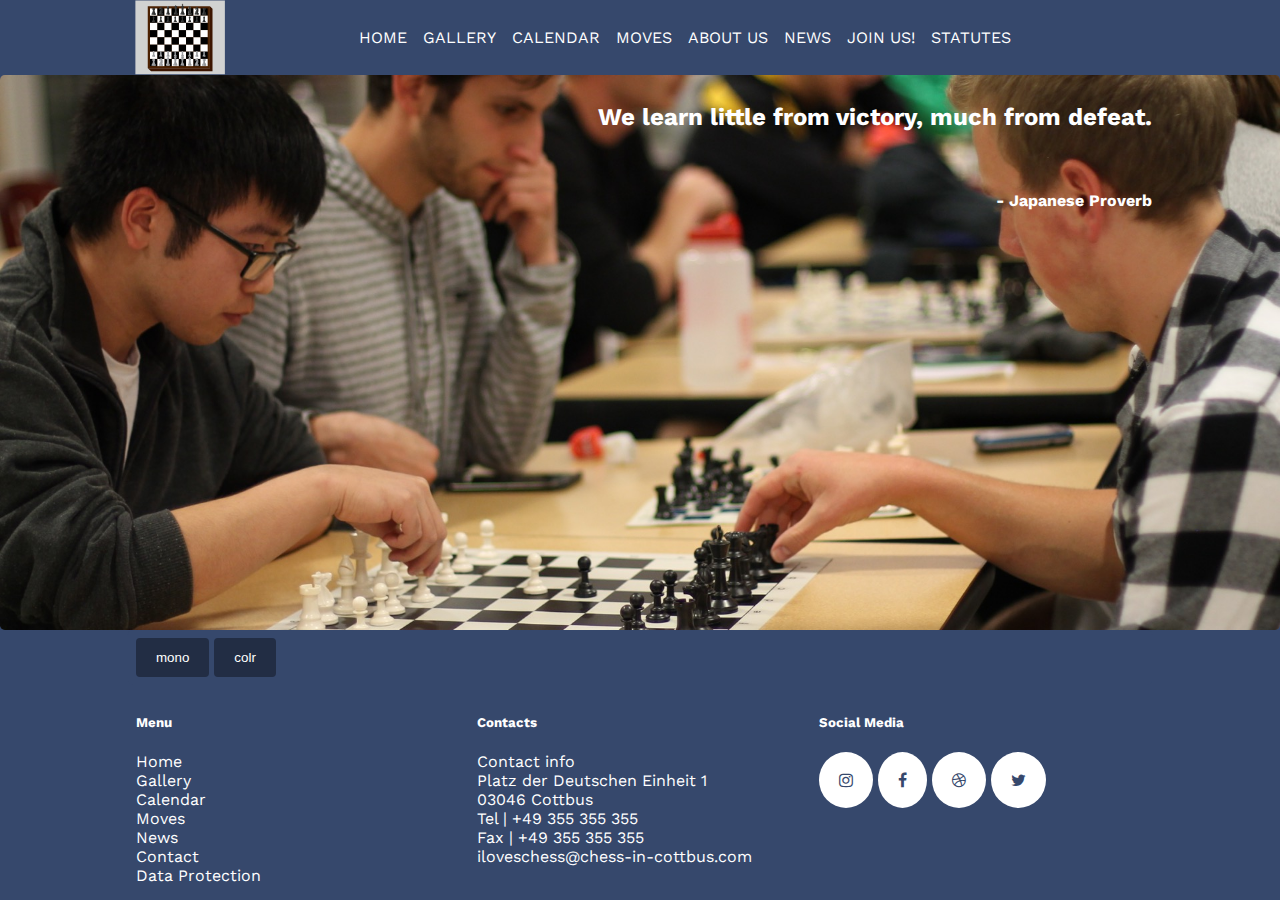
<file: index.html>
<!DOCTYPE html>
<html>
<head>
	<meta charset="UTF-8" />	<meta name="DC.Creator" content="Pavel Voronov; Alina Grinina" />
	<meta name="DC.Title" content="Cottbuser Schachfreunde e.V - About Us">
	<meta name="DC.Date" content="2019-01" />
	<meta name="DC.Language" content="en" />
	<link rel="stylesheet" id="stylesheet" type="text/css" href="style.css">
  <link rel="stylesheet" href="https://cdnjs.cloudflare.com/ajax/libs/font-awesome/4.7.0/css/font-awesome.min.css">
  <meta content="width=device-width, initial-scale=1" name="viewport" />
  <title>Cottbuser Schachfreunde e.V</title>
</head>
<body>
  
<header>
	<!-- <img src="logo1.svg" class="logo"> -->
  <object type="image/svg+xml" data="logo1.svg" class="logo">
  	<h1>logo</h1>
  </object>
  <input type="checkbox" id="nav-toggle" class="nav-toggle">
  <nav>
    <ul>
          <li><a href="index.html" tabindex="1" accesskey="i">Home</a></li>
          <li><a href="gallery.html" tabindex="2" accesskey="g">Gallery</a></li>
          <li><a href="calender.html" tabindex="3" accesskey="c">Calendar</a></li>
          <li><a href="moves.html" tabindex="4" accesskey="m 0">Moves</a></li>
          <li><a href="aboutus.html" tabindex="5" accesskey="a 0">About us</a></li>
          <li><a href="news.html" tabindex="6" accesskey="n 0">News</a></li>
          <li><a href="joinus.html" tabindex="7" accesskey="j 0">Join us!</a></li>
          <li><a href="statutes.html" tabindex="8" accesskey="s 0">Statutes</a></li>
    </ul>
  </nav>
  <label for="nav-toggle" class="nav-toggle-label">
  <span></span>
  </label>
</header>

<div class="box home">
  <div class="proverb">
  <h2>We learn little from victory, much from defeat.</h2><br/><h4>- Japanese Proverb</h4>
  </div>
</div>



<main class="content box">      	<div class="buttons">
      		<button type="button" id="cssmono">mono</button>
			<script type="text/javascript">
			  document.getElementById("cssmono").onclick = function() {
			    document.getElementById("stylesheet").href="monochrome.css"; 
			    return false;
		  	};
			</script>
      		<button type="button" id="cssdef">colr</button>
			<script type="text/javascript">
			  document.getElementById("cssdef").onclick = function() {
			    document.getElementById("stylesheet").href="style.css"; 
			    return false;
		  	};
			</script>
		</div>
</main>

<footer>
    <div class="box menu">
      <h5>Menu</h5>
      <a href="index.html" tabindex="9">Home</a>
      <a href="gallery.html" tabindex="10">Gallery</a>
      <a href="calender.html" tabindex="11">Calendar</a>
      <a href="moves.html" tabindex="12">Moves</a>
      <a href="news.html" tabindex="13">News</a>
      <a href="contact.html" tabindex="14">Contact</a>
      <a href="dataprotection.html" tabindex="15">Data Protection</a>

    </div>

    <div class="box contacts"><h5>Contacts</h5>
      Contact info<br/>
      Platz der Deutschen Einheit 1<br/>
      03046 Cottbus<br/>
      Tel | +49 355 355 355<br/>
      Fax | +49 355 355 355<br/>
      iloveschess@chess-in-cottbus.com<br/>
    </div>


    <div class="box socialmedia">
      <h5>Social Media</h5>
      <a href="#" class="fa fa-instagram"></a>
      <a href="#" class="fa fa-facebook"></a>
      <a href="#" class="fa fa-dribbble"></a>
      <a href="#" class="fa fa-twitter"></a>
    </div>
</footer>
</body>
</html>
</file>
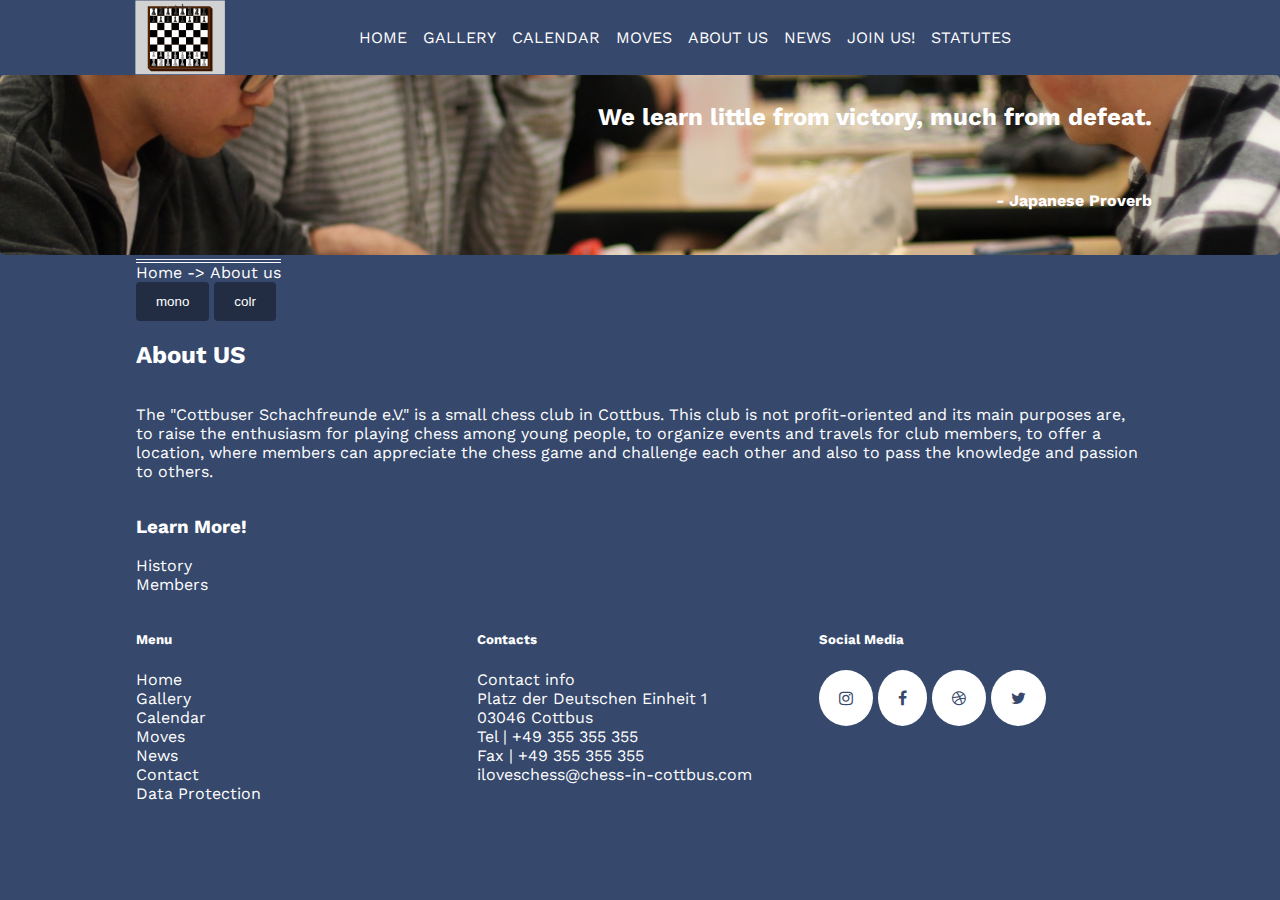
<file: aboutus.html>
<!DOCTYPE html>
<html>
<head>
	<meta charset="UTF-8" />
	<meta name="DC.Creator" content="Pavel Voronov; Alina Grinina" />
	<meta name="DC.Title" content="Cottbuser Schachfreunde e.V - About Us">
	<meta name="DC.Date" content="2019-01" />
	<meta name="DC.Language" content="en" />
	<link rel="stylesheet" id="stylesheet" type="text/css" href="style.css">
  <link rel="stylesheet" href="https://cdnjs.cloudflare.com/ajax/libs/font-awesome/4.7.0/css/font-awesome.min.css">
	<meta content="width=device-width, initial-scale=1" name="viewport" />
	<title>Cottbuser Schachfreunde e.V - About Us</title>
</head>
<body>
<header>
  <object type="image/svg+xml" data="logo1.svg" class="logo">
  	<h1>logo</h1>
  </object>  <input type="checkbox" id="nav-toggle" class="nav-toggle">
  <nav>
    <ul>
          <li><a href="index.html" tabindex="1" accesskey="i">Home</a></li>
          <li><a href="gallery.html" tabindex="2" accesskey="g">Gallery</a></li>
          <li><a href="calender.html" tabindex="3" accesskey="c">Calendar</a></li>
          <li><a href="moves.html" tabindex="4" accesskey="m 0">Moves</a></li>
          <li><a href="aboutus.html" tabindex="5" accesskey="a 0">About us</a></li>
          <li><a href="news.html" tabindex="6" accesskey="n 0">News</a></li>
          <li><a href="joinus.html" tabindex="7" accesskey="j 0">Join us!</a></li>
          <li><a href="statutes.html" tabindex="8" accesskey="s 0">Statutes</a></li>
    </ul>
  </nav>
  <label for="nav-toggle" class="nav-toggle-label">
  <span></span>
  </label>
</header>

<div class="box head">
  <div class="proverb">
  <h2>We learn little from victory, much from defeat.</h2><br/><h4>- Japanese Proverb</h4>
  </div>
</div>
<main class="box content">
      <div class="breadcrumb">
         <a href="index.html">Home</a> -> <a href="aboutus.html">About us</a>
      </div>      	<div class="buttons">
      		<button type="button" id="cssmono">mono</button>
			<script type="text/javascript">
			  document.getElementById("cssmono").onclick = function() {
			    document.getElementById("stylesheet").href="monochrome.css"; 
			    return false;
		  	};
			</script>
      		<button type="button" id="cssdef">colr</button>
			<script type="text/javascript">
			  document.getElementById("cssdef").onclick = function() {
			    document.getElementById("stylesheet").href="style.css"; 
			    return false;
		  	};
			</script>
		</div>


		
			<h2>About US</h2>
			<p>The "Cottbuser Schachfreunde e.V." is a small chess club in Cottbus. This club is not profit-oriented and its main purposes are, to raise the enthusiasm for playing chess among young people, to organize events and travels for club members, to offer a location, where members can appreciate the chess game and challenge each other and also to pass the knowledge and passion to others.</p>
			<h3>Learn More!</h3>
			<a href="history.html">History</a> <a href="members.html">Members</a>

		</main>


<footer>
    <div class="box menu">
      <h5>Menu</h5>
      <a href="index.html" tabindex="9">Home</a>
      <a href="gallery.html" tabindex="10">Gallery</a>
      <a href="calender.html" tabindex="11">Calendar</a>
      <a href="moves.html" tabindex="12">Moves</a>
      <a href="news.html" tabindex="13">News</a>
      <a href="contact.html" tabindex="14">Contact</a>
      <a href="dataprotection.html" tabindex="15">Data Protection</a>

    </div>


    <div class="box contacts"><h5>Contacts</h5>
      Contact info<br/>
      Platz der Deutschen Einheit 1<br/>
      03046 Cottbus<br/>
      Tel | +49 355 355 355<br/>
      Fax | +49 355 355 355<br/>
      iloveschess@chess-in-cottbus.com<br/>
    </div>


    <div class="box socialmedia">
      <h5>Social Media</h5>
      <a href="#" class="fa fa-instagram"></a>
      <a href="#" class="fa fa-facebook"></a>
      <a href="#" class="fa fa-dribbble"></a>
      <a href="#" class="fa fa-twitter"></a>
    </div>
</footer>
</body>
</html>
</file>
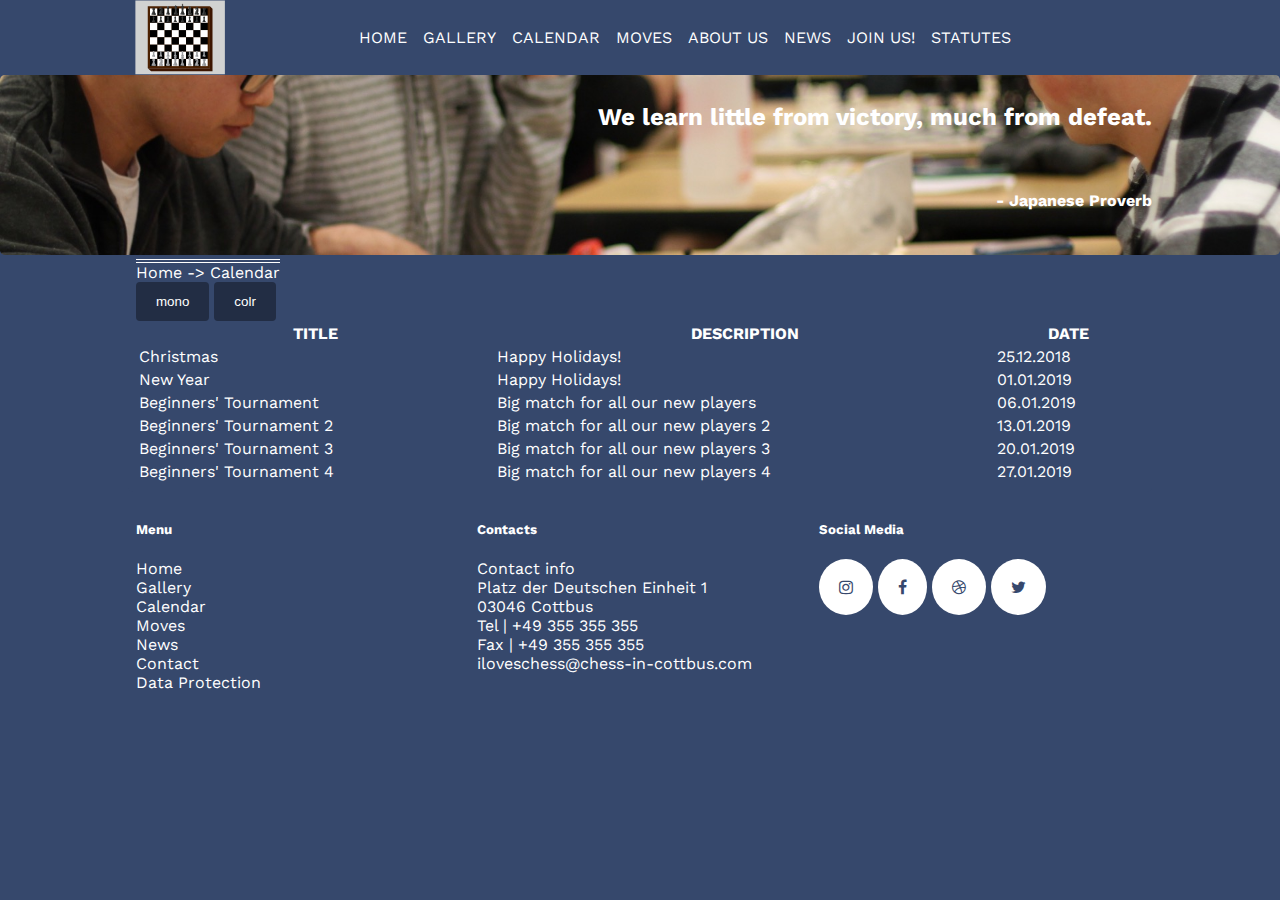
<file: calender.html>
<!DOCTYPE html>
<html>
<head>
	<meta charset="UTF-8" />
		<meta name="DC.Creator" content="Pavel Voronov; Alina Grinina" />
	<meta name="DC.Title" content="Cottbuser Schachfreunde e.V - About Us">
	<meta name="DC.Date" content="2019-01" />
	<meta name="DC.Language" content="en" />
	<link rel="stylesheet" id="stylesheet" type="text/css" href="style.css">
  <link rel="stylesheet" href="https://cdnjs.cloudflare.com/ajax/libs/font-awesome/4.7.0/css/font-awesome.min.css">

	<meta content="width=device-width, initial-scale=1" name="viewport" />
	<title>Cottbuser Schachfreunde e.V - Calendar</title>
</head>
<body  onload="loadXMLDoc()">
<header>
  <object type="image/svg+xml" data="logo1.svg" class="logo">
  	<h1>logo</h1>
  </object>  <input type="checkbox" id="nav-toggle" class="nav-toggle">
  <nav>
    <ul>
          <li><a href="index.html" tabindex="1" accesskey="i">Home</a></li>
          <li><a href="gallery.html" tabindex="2" accesskey="g">Gallery</a></li>
          <li><a href="calender.html" tabindex="3" accesskey="c">Calendar</a></li>
          <li><a href="moves.html" tabindex="4" accesskey="m 0">Moves</a></li>
          <li><a href="aboutus.html" tabindex="5" accesskey="a 0">About us</a></li>
          <li><a href="news.html" tabindex="6" accesskey="n 0">News</a></li>
          <li><a href="joinus.html" tabindex="7" accesskey="j 0">Join us!</a></li>
          <li><a href="statutes.html" tabindex="8" accesskey="s 0">Statutes</a></li>
    </ul>
  </nav>
  <label for="nav-toggle" class="nav-toggle-label">
  <span></span>
  </label>
</header>

<div class="box head">
  <div class="proverb">
  <h2>We learn little from victory, much from defeat.</h2><br/><h4>- Japanese Proverb</h4>
  </div>
</div>
<main class="box content">
      <div class="breadcrumb">
         <a href="index.html">Home</a> -> <a href="calender.html">Calendar</a> 
      </div>      	<div class="buttons">
      		<button type="button" id="cssmono">mono</button>
			<script type="text/javascript">
			  document.getElementById("cssmono").onclick = function() {
			    document.getElementById("stylesheet").href="monochrome.css"; 
			    return false;
		  	};
			</script>
      		<button type="button" id="cssdef">colr</button>
			<script type="text/javascript">
			  document.getElementById("cssdef").onclick = function() {
			    document.getElementById("stylesheet").href="style.css"; 
			    return false;
		  	};
			</script>
		</div>
      <table id="calendar" vocab="http://schema.org/" typeof="Event"></table>
      <script>
        function loadXMLDoc() {
            var xmlhttp = new XMLHttpRequest();
            xmlhttp.onreadystatechange = function() {
                if (this.readyState == 4 && this.status == 200) {
                    myFunction(this);
                }
            };
            xmlhttp.open("GET", "calendar.xml", true);
            xmlhttp.send();
        }
        function myFunction(xml) {
            var i;
            var xmlDoc = xml.responseXML;
            var table="<tr><th>TITLE</th><th>DESCRIPTION</th><th>DATE</th></tr>";
            var x = xmlDoc.getElementsByTagName("event");
            for (i = 0; i <x.length; i++) {
                table += '<tr><td property="name">' +
                    x[i].getElementsByTagName("title")[0].childNodes[0].nodeValue +
                    '</td><td property="description">' +
                    x[i].getElementsByTagName("description")[0].childNodes[0].nodeValue +
                    '</td><td property="startDate">' +
                    x[i].getElementsByTagName("date")[0].childNodes[0].nodeValue +
                    '</td>';
            }
            document.getElementById("calendar").innerHTML = table;
        }
    </script>
		</main>


	<footer>
    <div class="box menu">
      <h5>Menu</h5>
      <a href="index.html" tabindex="9">Home</a>
      <a href="gallery.html" tabindex="10">Gallery</a>
      <a href="calender.html" tabindex="11">Calendar</a>
      <a href="moves.html" tabindex="12">Moves</a>
      <a href="news.html" tabindex="13">News</a>
      <a href="contact.html" tabindex="14">Contact</a>
      <a href="dataprotection.html" tabindex="15">Data Protection</a>

    </div>

    <div class="box contacts"><h5>Contacts</h5>
      Contact info<br/>
      Platz der Deutschen Einheit 1<br/>
      03046 Cottbus<br/>
      Tel | +49 355 355 355<br/>
      Fax | +49 355 355 355<br/>
      iloveschess@chess-in-cottbus.com<br/>
    </div>


    <div class="box socialmedia">
      <h5>Social Media</h5>
      <a href="#" class="fa fa-instagram"></a>
      <a href="#" class="fa fa-facebook"></a>
      <a href="#" class="fa fa-dribbble"></a>
      <a href="#" class="fa fa-twitter"></a>
    </div>
</footer>
</body>
</html>
</file>
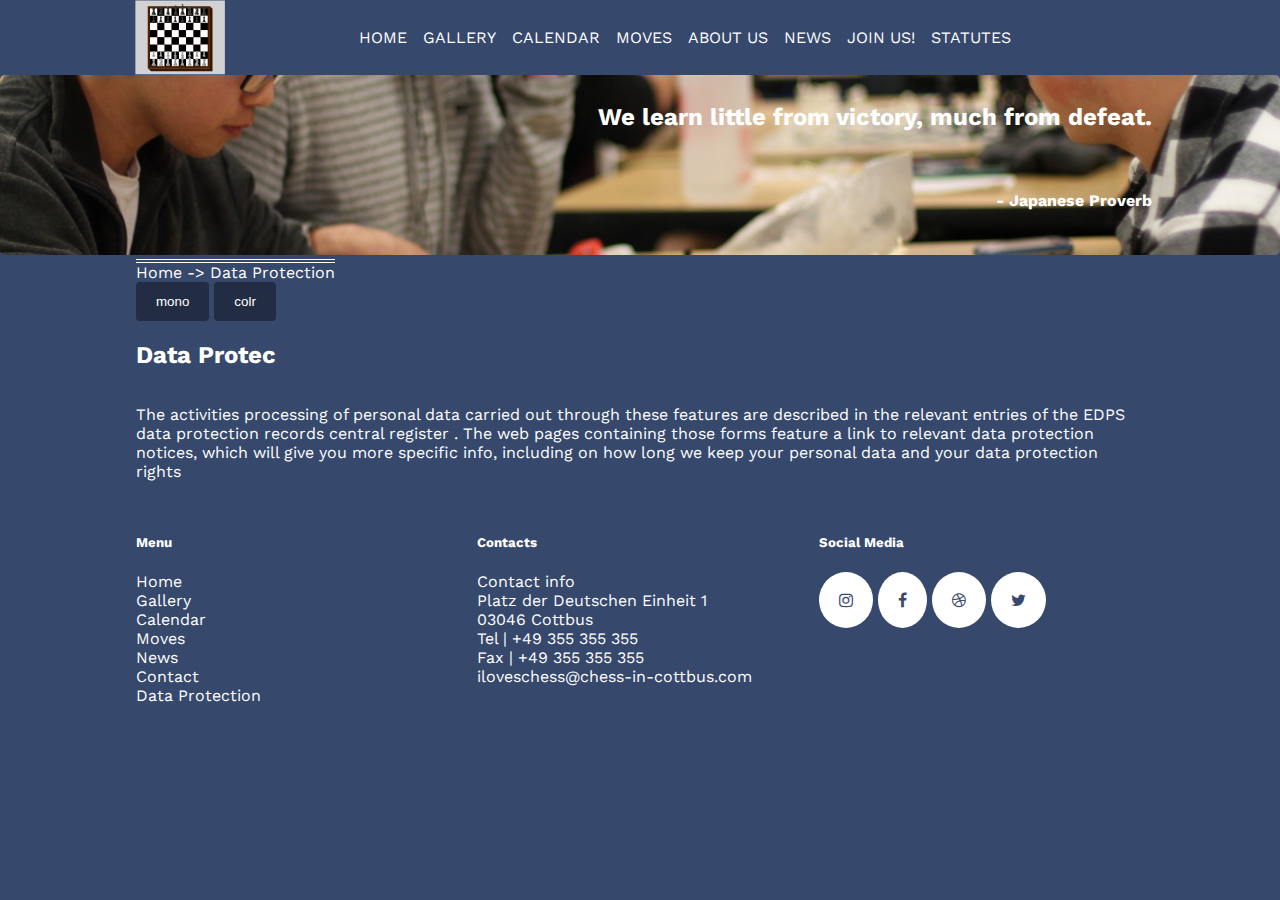
<file: dataprotection.html>
<!DOCTYPE html>
<html>
<head>
<meta charset="UTF-8" />	<meta name="DC.Creator" content="Pavel Voronov; Alina Grinina" />
	<meta name="DC.Title" content="Cottbuser Schachfreunde e.V - About Us">
	<meta name="DC.Date" content="2019-01" />
	<meta name="DC.Language" content="en" />
	<link rel="stylesheet" id="stylesheet" type="text/css" href="style.css">
  <link rel="stylesheet" href="https://cdnjs.cloudflare.com/ajax/libs/font-awesome/4.7.0/css/font-awesome.min.css">
	<meta content="width=device-width, initial-scale=1" name="viewport" />
	<title>Cottbuser Schachfreunde e.V - Data Protection </title>
</head>
<body>
<header>
  <object type="image/svg+xml" data="logo1.svg" class="logo">
  	<h1>logo</h1>
  </object>  <input type="checkbox" id="nav-toggle" class="nav-toggle">
  <nav>
    <ul>
          <li><a href="index.html" tabindex="1" accesskey="i">Home</a></li>
          <li><a href="gallery.html" tabindex="2" accesskey="g">Gallery</a></li>
          <li><a href="calender.html" tabindex="3" accesskey="c">Calendar</a></li>
          <li><a href="moves.html" tabindex="4" accesskey="m 0">Moves</a></li>
          <li><a href="aboutus.html" tabindex="5" accesskey="a 0">About us</a></li>
          <li><a href="news.html" tabindex="6" accesskey="n 0">News</a></li>
          <li><a href="joinus.html" tabindex="7" accesskey="j 0">Join us!</a></li>
          <li><a href="statutes.html" tabindex="8" accesskey="s 0">Statutes</a></li>
    </ul>
  </nav>
  <label for="nav-toggle" class="nav-toggle-label">
  <span></span>
  </label>
</header>

<div class="box head">
  <div class="proverb">
  <h2>We learn little from victory, much from defeat.</h2><br/><h4>- Japanese Proverb</h4>
  </div>
</div>
	<main class="box content">
      <div class="breadcrumb">
         <a href="index.html">Home</a> -> <a href="dataprotection.html">Data Protection</a>
      </div>
            	<div class="buttons">
      		<button type="button" id="cssmono">mono</button>
			<script type="text/javascript">
			  document.getElementById("cssmono").onclick = function() {
			    document.getElementById("stylesheet").href="monochrome.css"; 
			    return false;
		  	};
			</script>
      		<button type="button" id="cssdef">colr</button>
			<script type="text/javascript">
			  document.getElementById("cssdef").onclick = function() {
			    document.getElementById("stylesheet").href="style.css"; 
			    return false;
		  	};
			</script>
		</div>


	
			<h2>Data Protec</h2>
			<p>The activities processing of personal data carried out through these features are described in the relevant entries of the EDPS data protection records central register . The web pages containing those forms feature a link to relevant data protection notices, which will give you more specific info, including on how long we keep your personal data and your data protection rights</p>
			

		</main>

<footer>
    <div class="box menu">
      <h5>Menu</h5>
      <a href="index.html" tabindex="9">Home</a>
      <a href="gallery.html" tabindex="10">Gallery</a>
      <a href="calender.html" tabindex="11">Calendar</a>
      <a href="moves.html" tabindex="12">Moves</a>
      <a href="news.html" tabindex="13">News</a>
      <a href="contact.html" tabindex="14">Contact</a>
      <a href="dataprotection.html" tabindex="15">Data Protection</a>


    </div>


    <div class="box contacts"><h5>Contacts</h5>
      Contact info<br/>
      Platz der Deutschen Einheit 1<br/>
      03046 Cottbus<br/>
      Tel | +49 355 355 355<br/>
      Fax | +49 355 355 355<br/>
      iloveschess@chess-in-cottbus.com<br/>
    </div>


    <div class="box socialmedia">
      <h5>Social Media</h5>
      <a href="#" class="fa fa-instagram"></a>
      <a href="#" class="fa fa-facebook"></a>
      <a href="#" class="fa fa-dribbble"></a>
      <a href="#" class="fa fa-twitter"></a>
    </div>
</footer>
</body>
</html>
</file>
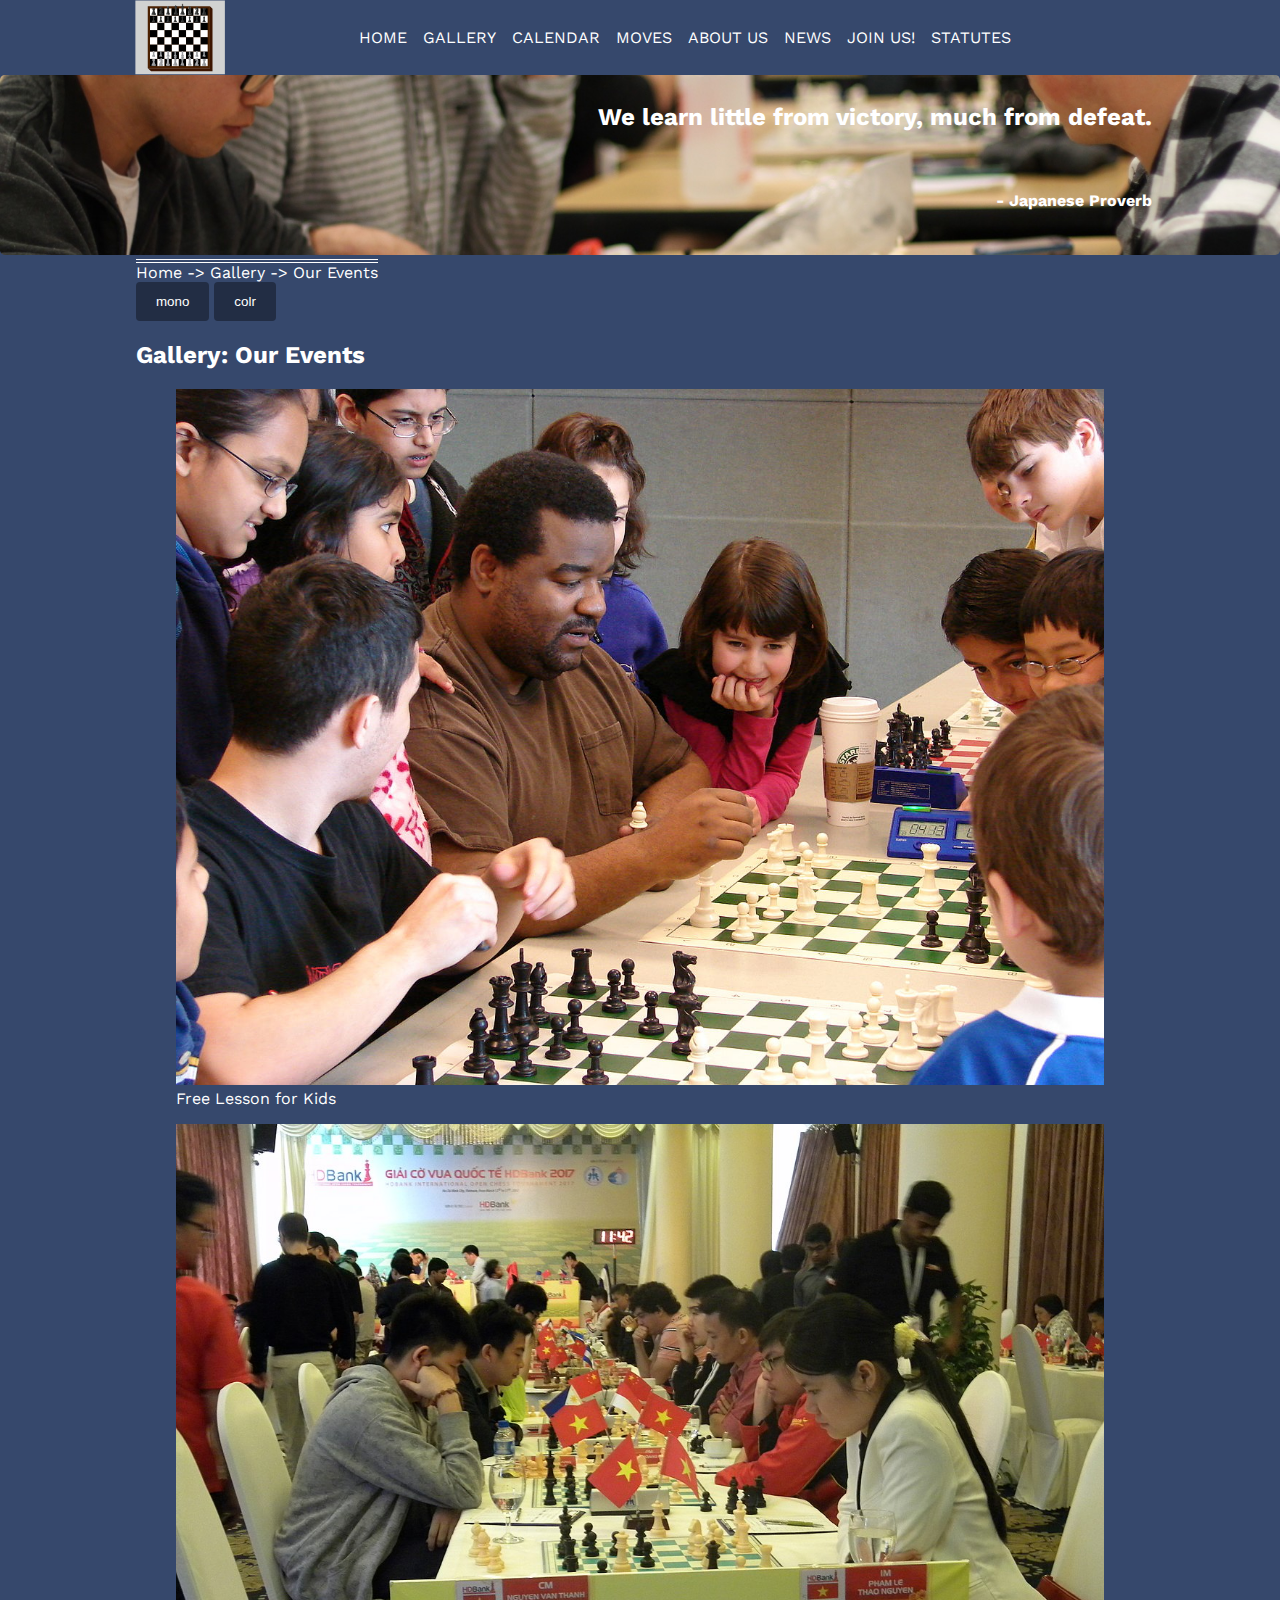
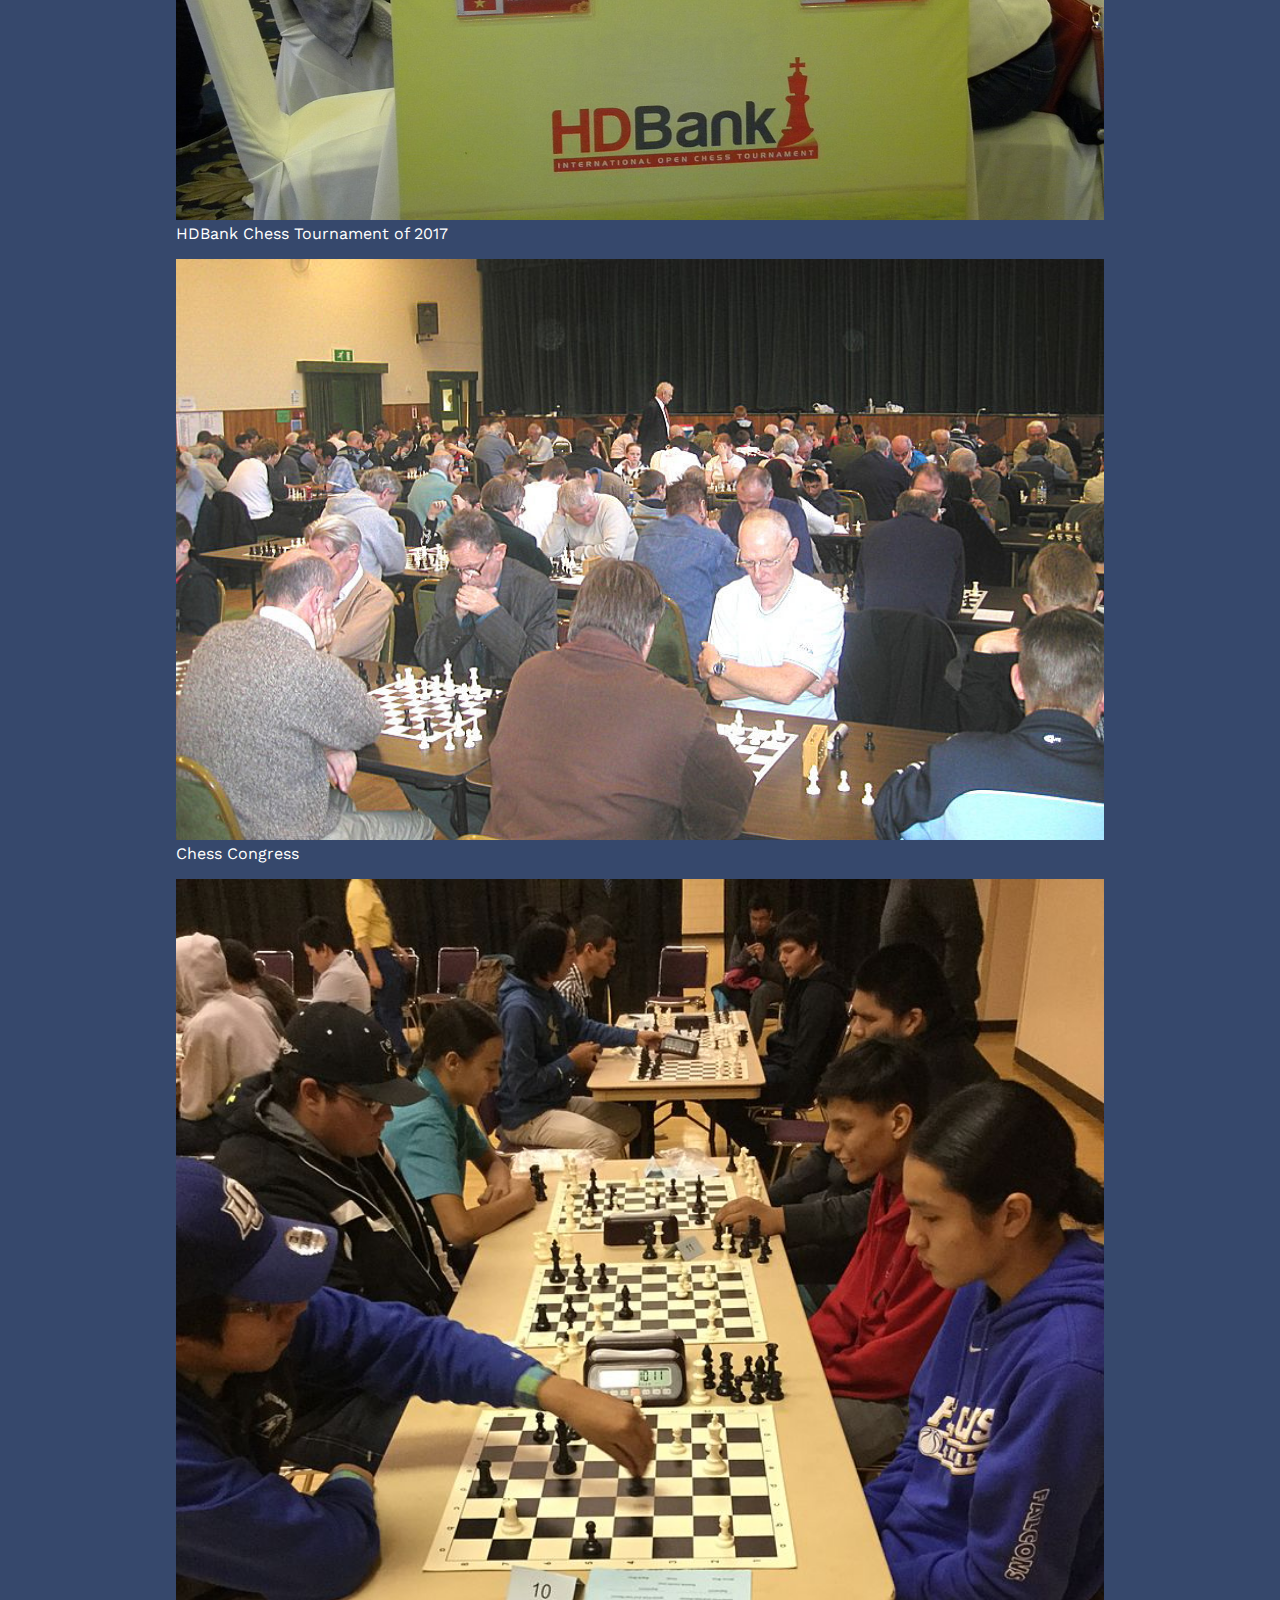
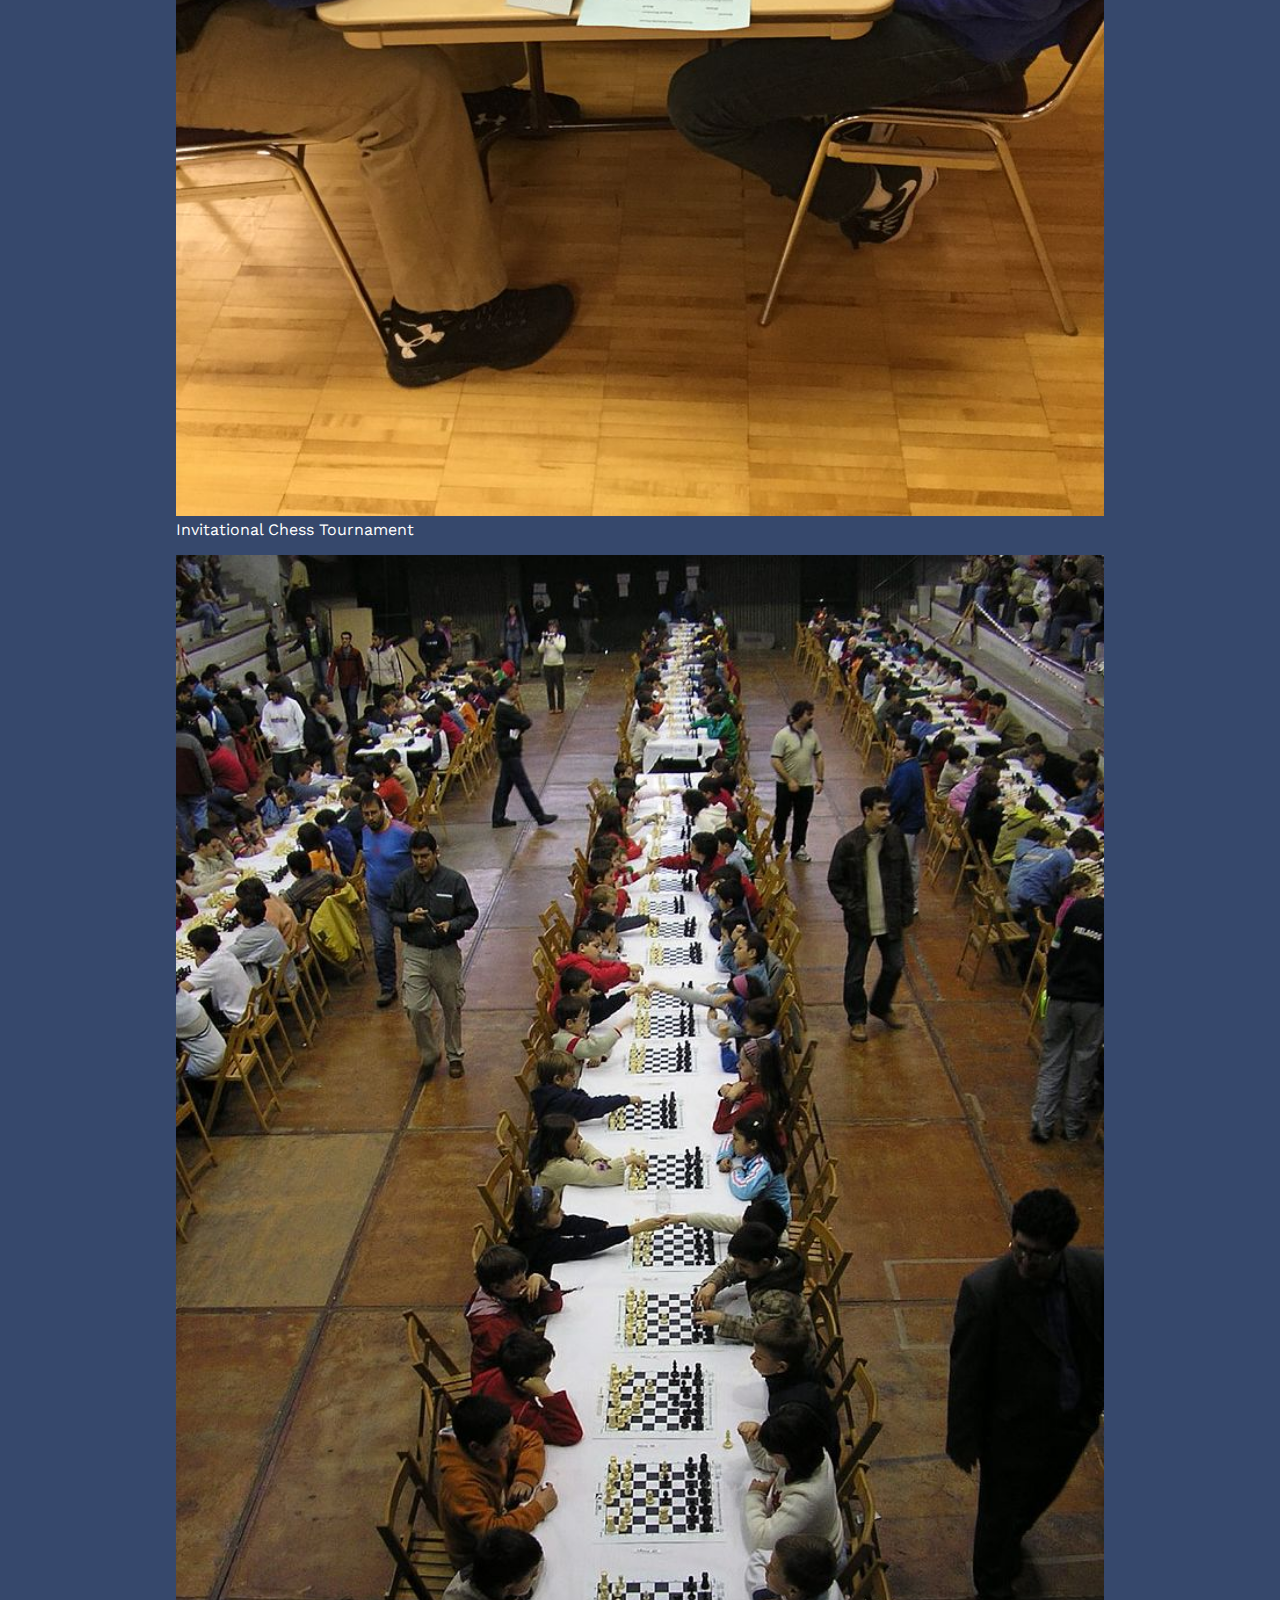
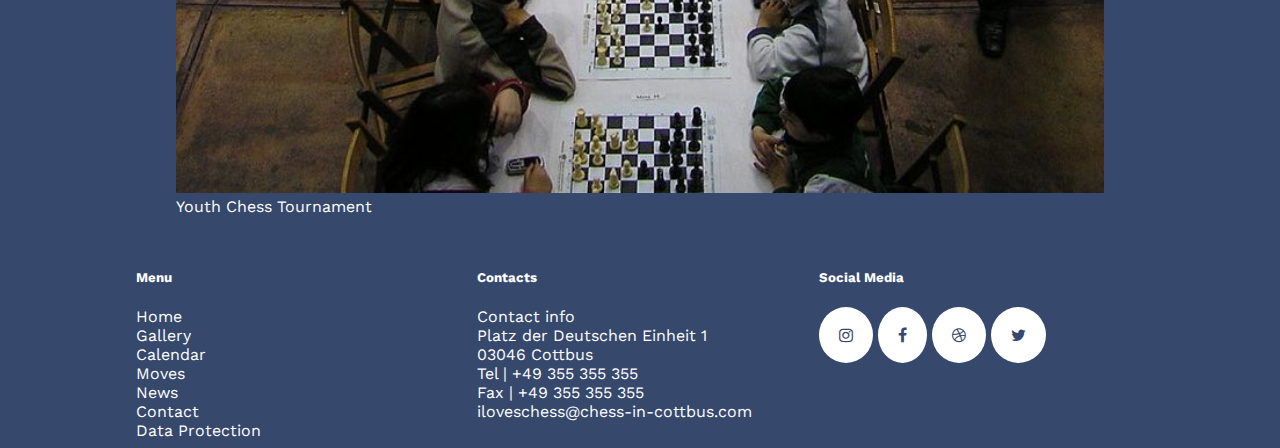
<file: gallery-events.html>
<!DOCTYPE html>
<html>
<head>
<meta charset="UTF-8" />	<meta name="DC.Creator" content="Pavel Voronov; Alina Grinina" />
	<meta name="DC.Title" content="Cottbuser Schachfreunde e.V - About Us">
	<meta name="DC.Date" content="2019-01" />
	<meta name="DC.Language" content="en" />
	<link rel="stylesheet" id="stylesheet" type="text/css" href="style.css">
  <link rel="stylesheet" href="https://cdnjs.cloudflare.com/ajax/libs/font-awesome/4.7.0/css/font-awesome.min.css">
	<meta content="width=device-width, initial-scale=1" name="viewport" />
	<title>Cottbuser Schachfreunde e.V - Our Events</title>
</head>
<body>
<header>
  <object type="image/svg+xml" data="logo1.svg" class="logo">
  	<h1>logo</h1>
  </object>  <input type="checkbox" id="nav-toggle" class="nav-toggle">
  <nav>
    <ul>
          <li><a href="index.html" tabindex="1" accesskey="i">Home</a></li>
          <li><a href="gallery.html" tabindex="2" accesskey="g">Gallery</a></li>
          <li><a href="calender.html" tabindex="3" accesskey="c">Calendar</a></li>
          <li><a href="moves.html" tabindex="4" accesskey="m 0">Moves</a></li>
          <li><a href="aboutus.html" tabindex="5" accesskey="a 0">About us</a></li>
          <li><a href="news.html" tabindex="6" accesskey="n 0">News</a></li>
          <li><a href="joinus.html" tabindex="7" accesskey="j 0">Join us!</a></li>
          <li><a href="statutes.html" tabindex="8" accesskey="s 0">Statutes</a></li>
    </ul>
  </nav>
  <label for="nav-toggle" class="nav-toggle-label">
  <span></span>
  </label>
</header>

<div class="box head">
  <div class="proverb">
  <h2>We learn little from victory, much from defeat.</h2><br/><h4>- Japanese Proverb</h4>
  </div>
</div>

		<main class="box content">
			<div class="breadcrumb">
         <a href="index.html">Home</a> -> <a href="gallery.html">Gallery</a> -> <a href="gallery-events.html">Our Events</a>
      </div>

      	<div class="buttons">
      		<button type="button" id="cssmono">mono</button>
			<script type="text/javascript">
			  document.getElementById("cssmono").onclick = function() {
			    document.getElementById("stylesheet").href="monochrome.css"; 
			    return false;
		  	};
			</script>
      		<button type="button" id="cssdef">colr</button>
			<script type="text/javascript">
			  document.getElementById("cssdef").onclick = function() {
			    document.getElementById("stylesheet").href="style.css"; 
			    return false;
		  	};
			</script>
		</div>

<div vocab="http://schema.org/" typeof="Event">
			<h2>Gallery: Our Events</h2>
			<figure>
			 <img src="Assets/Events/1280px-Chess-Players-5119.jpg" alt="Mentor giving a lecture to our young members">
			 <figcaption property="description">Free Lesson for Kids</figcaption>
			</figure>
			<figure>
			 <img src="Assets/Events/1280px-Playing_hall_of_HDBank_chess_tournament_2017.jpg" alt="Our members at HDBank Chess Tournament">
			 <figcaption property="description">HDBank Chess Tournament of 2017</figcaption>
			</figure>
			<figure>
			 <img src="Assets/Events/Chess_congress%2C_Ormskirk.jpg">
			 <figcaption property="description">Chess Congress</figcaption>
			</figure>
			<figure>
			 <img src="Assets/Events/Lakota_Nation_Invitational_Chess_Tournament.jpg" alt="International students playing">
			 <figcaption property="description">Invitational Chess Tournament</figcaption>
			</figure>
			<figure>
			 <img src="Assets/Events/Chess_tournament_2.jpg" alt="Our youngest members competing with each other">
			 <figcaption property="description">Youth Chess Tournament</figcaption>
			</figure>
		</div>
	


		</main>

<footer>
    <div class="box menu">
      <h5>Menu</h5>
      <a href="index.html" tabindex="9">Home</a>
      <a href="gallery.html" tabindex="10">Gallery</a>
      <a href="calender.html" tabindex="11">Calendar</a>
      <a href="moves.html" tabindex="12">Moves</a>
      <a href="news.html" tabindex="13">News</a>
      <a href="contact.html" tabindex="14">Contact</a>
      <a href="dataprotection.html" tabindex="15">Data Protection</a>

    </div>


    <div class="box contacts"><h5>Contacts</h5>
      Contact info<br/>
      Platz der Deutschen Einheit 1<br/>
      03046 Cottbus<br/>
      Tel | +49 355 355 355<br/>
      Fax | +49 355 355 355<br/>
      iloveschess@chess-in-cottbus.com<br/>
    </div>

    <div class="box socialmedia">
      <h5>Social Media</h5>
      <a href="#" class="fa fa-instagram"></a>
      <a href="#" class="fa fa-facebook"></a>
      <a href="#" class="fa fa-dribbble"></a>
      <a href="#" class="fa fa-twitter"></a>
    </div>
</footer>
</body>
</html>
</file>
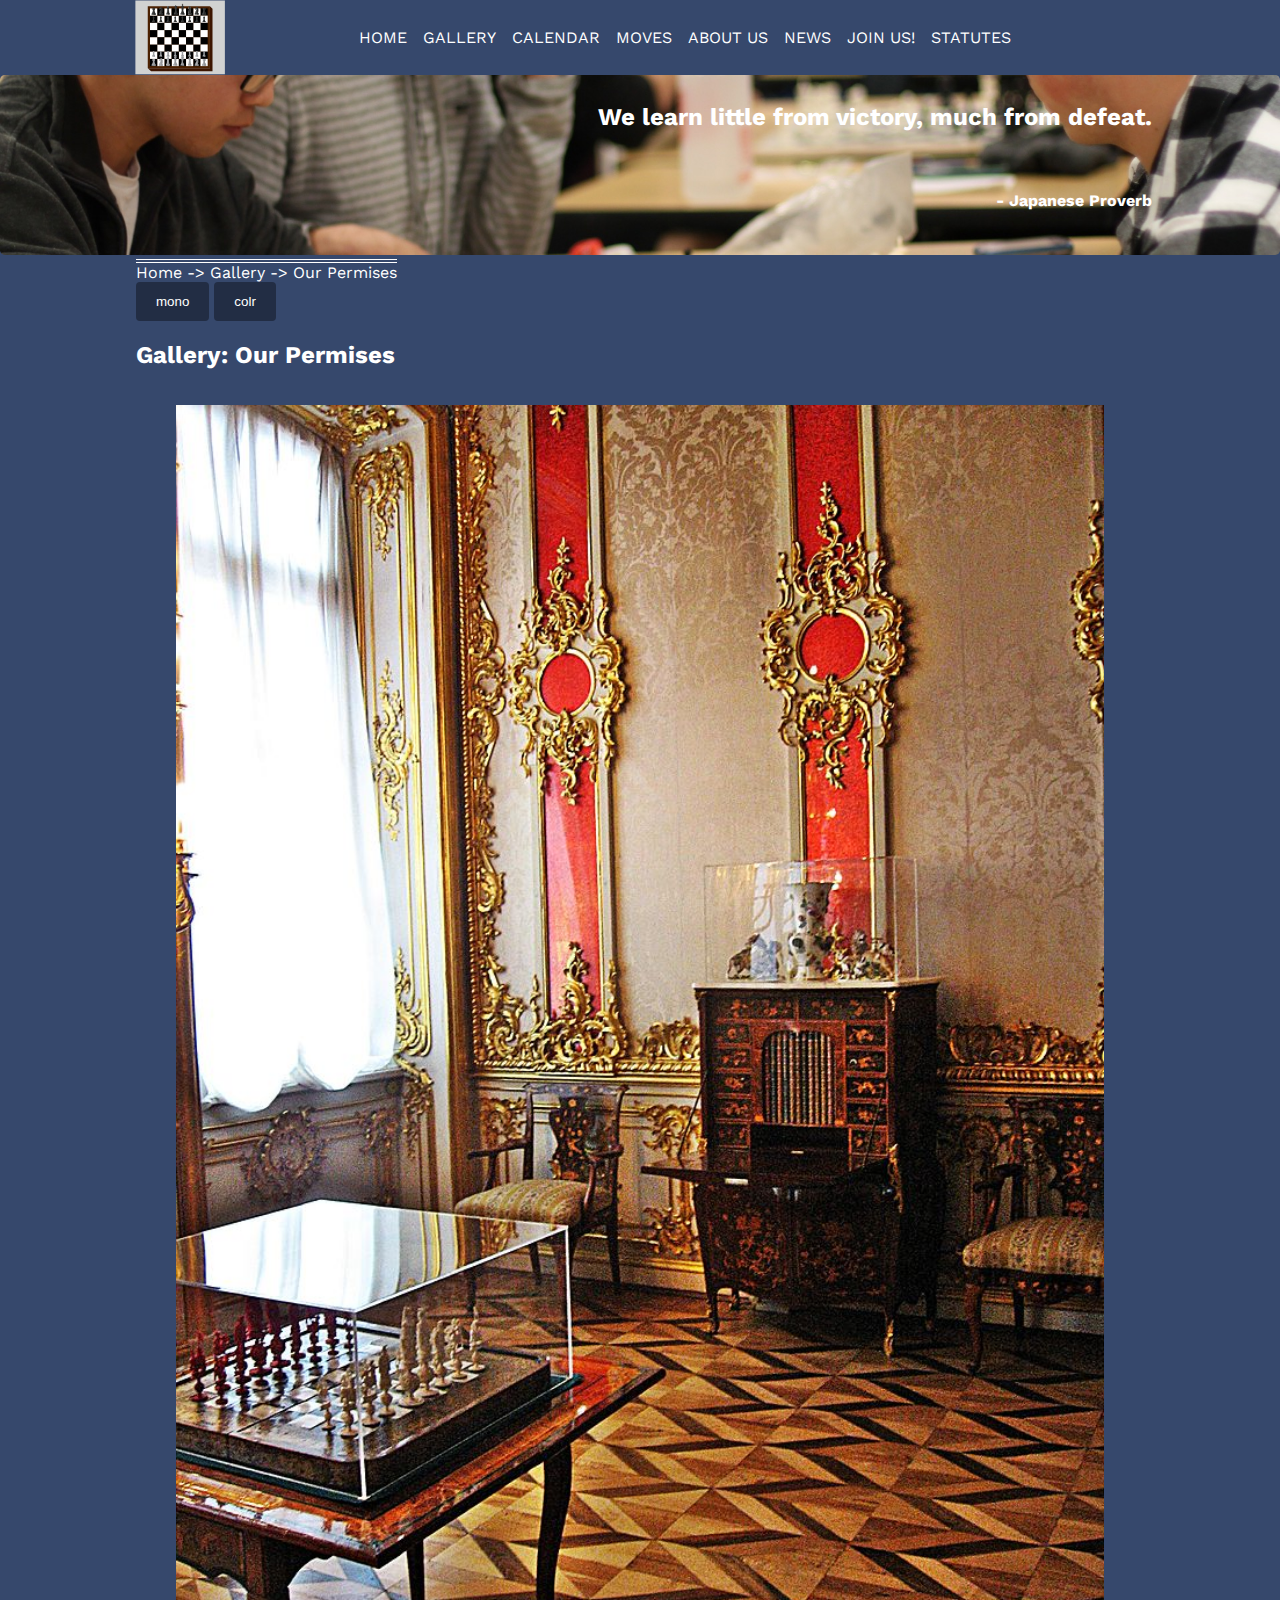
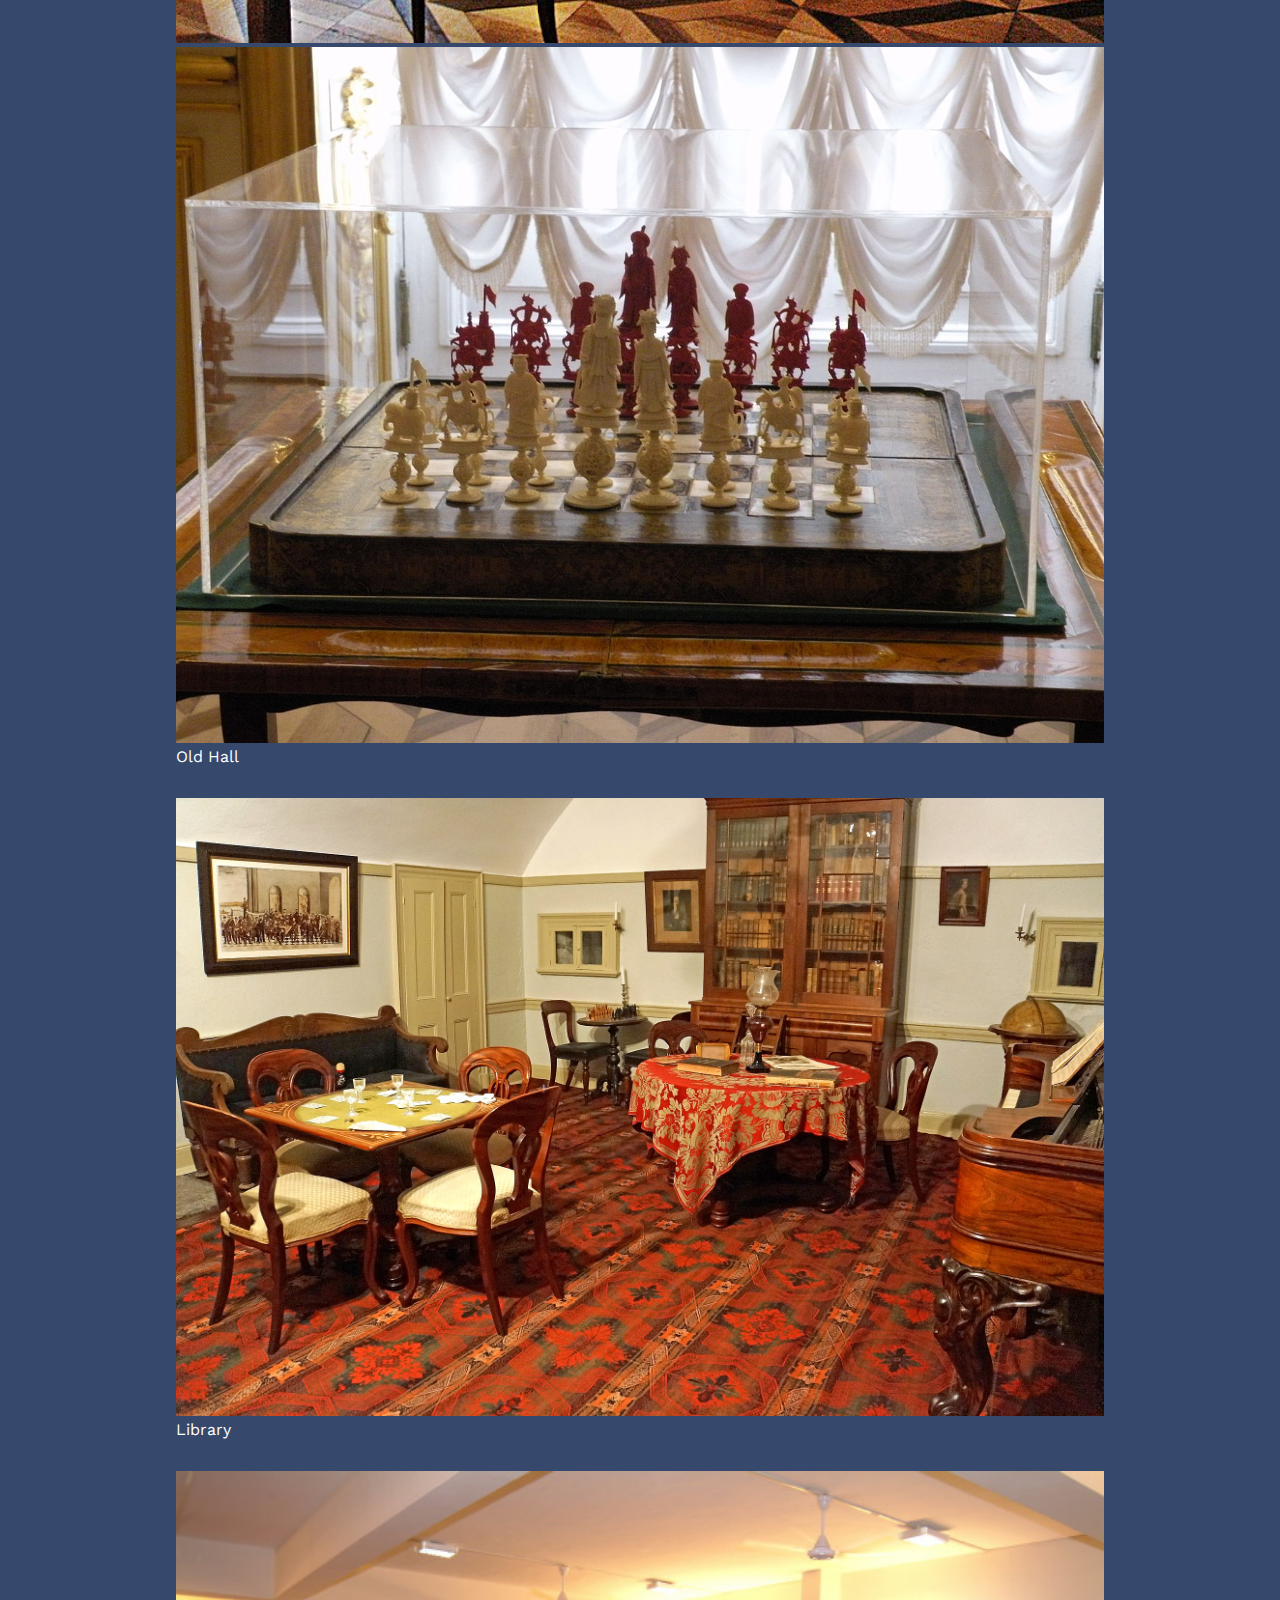
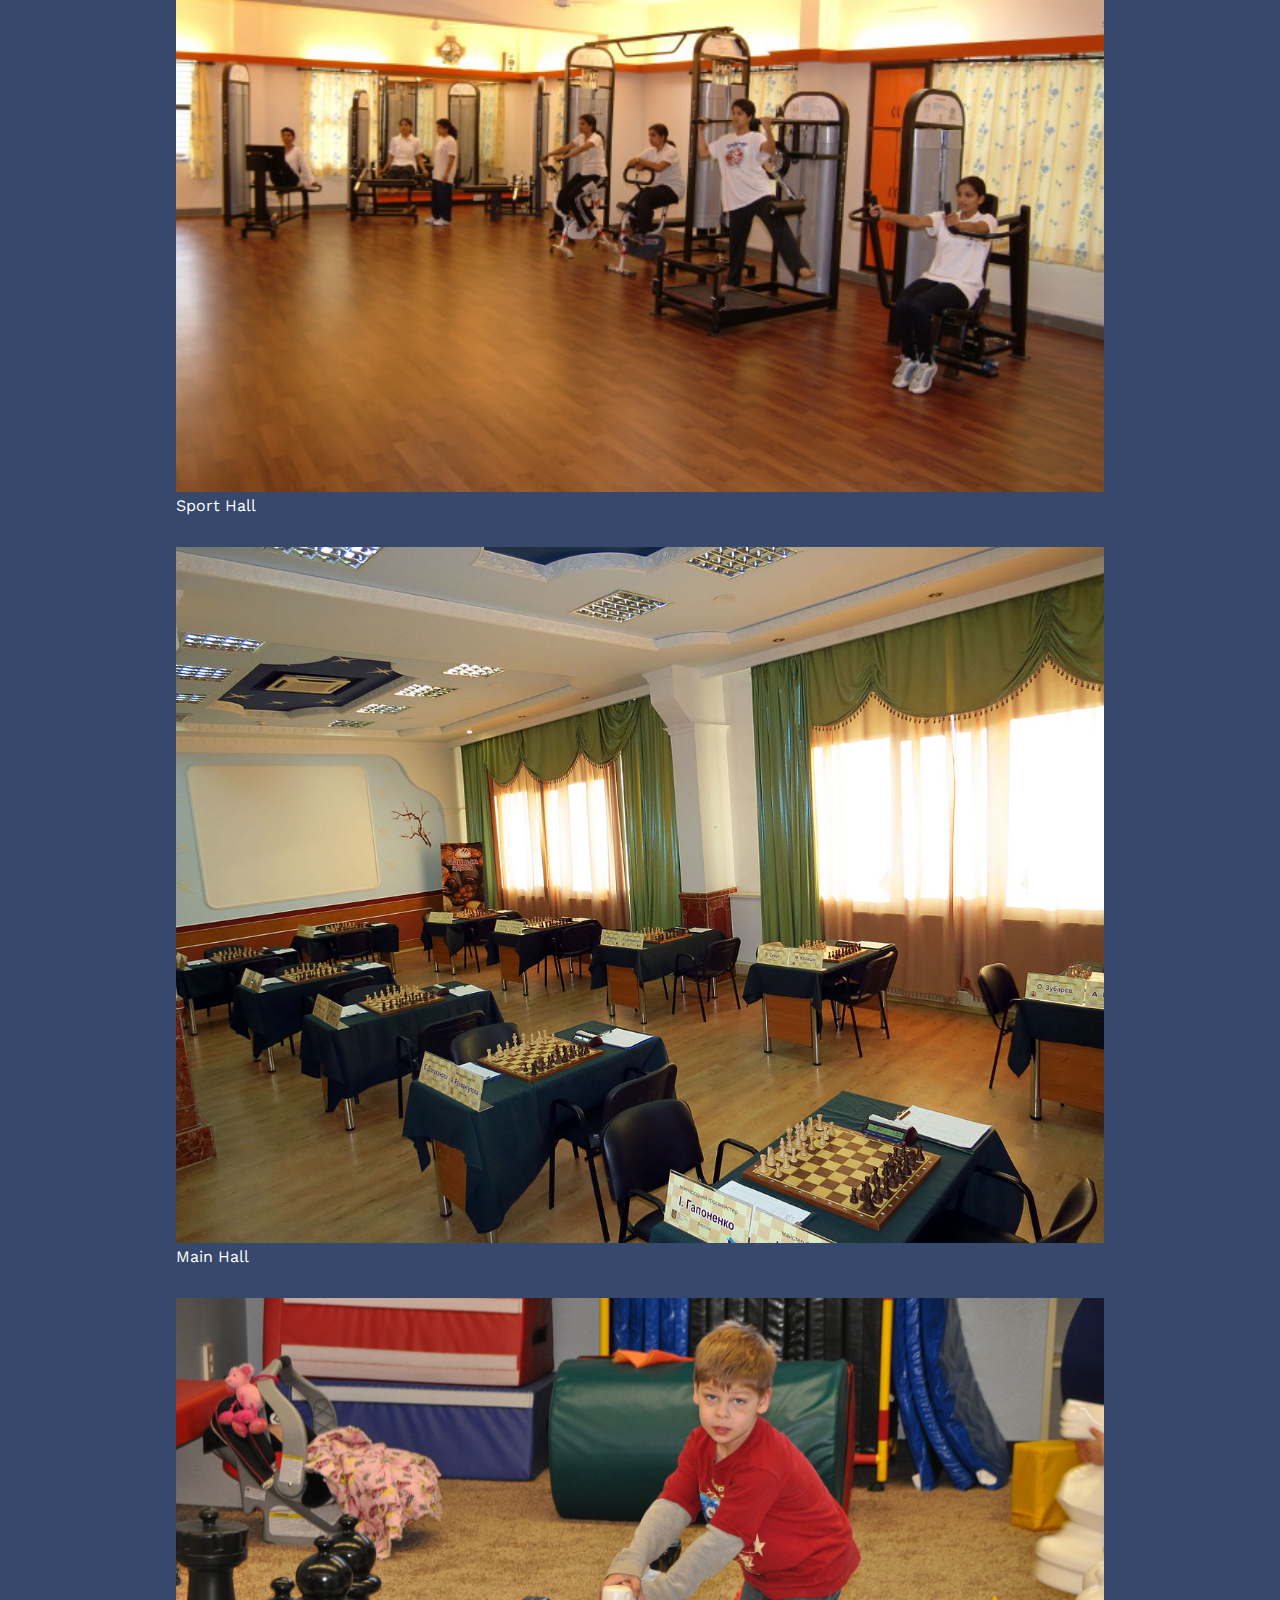
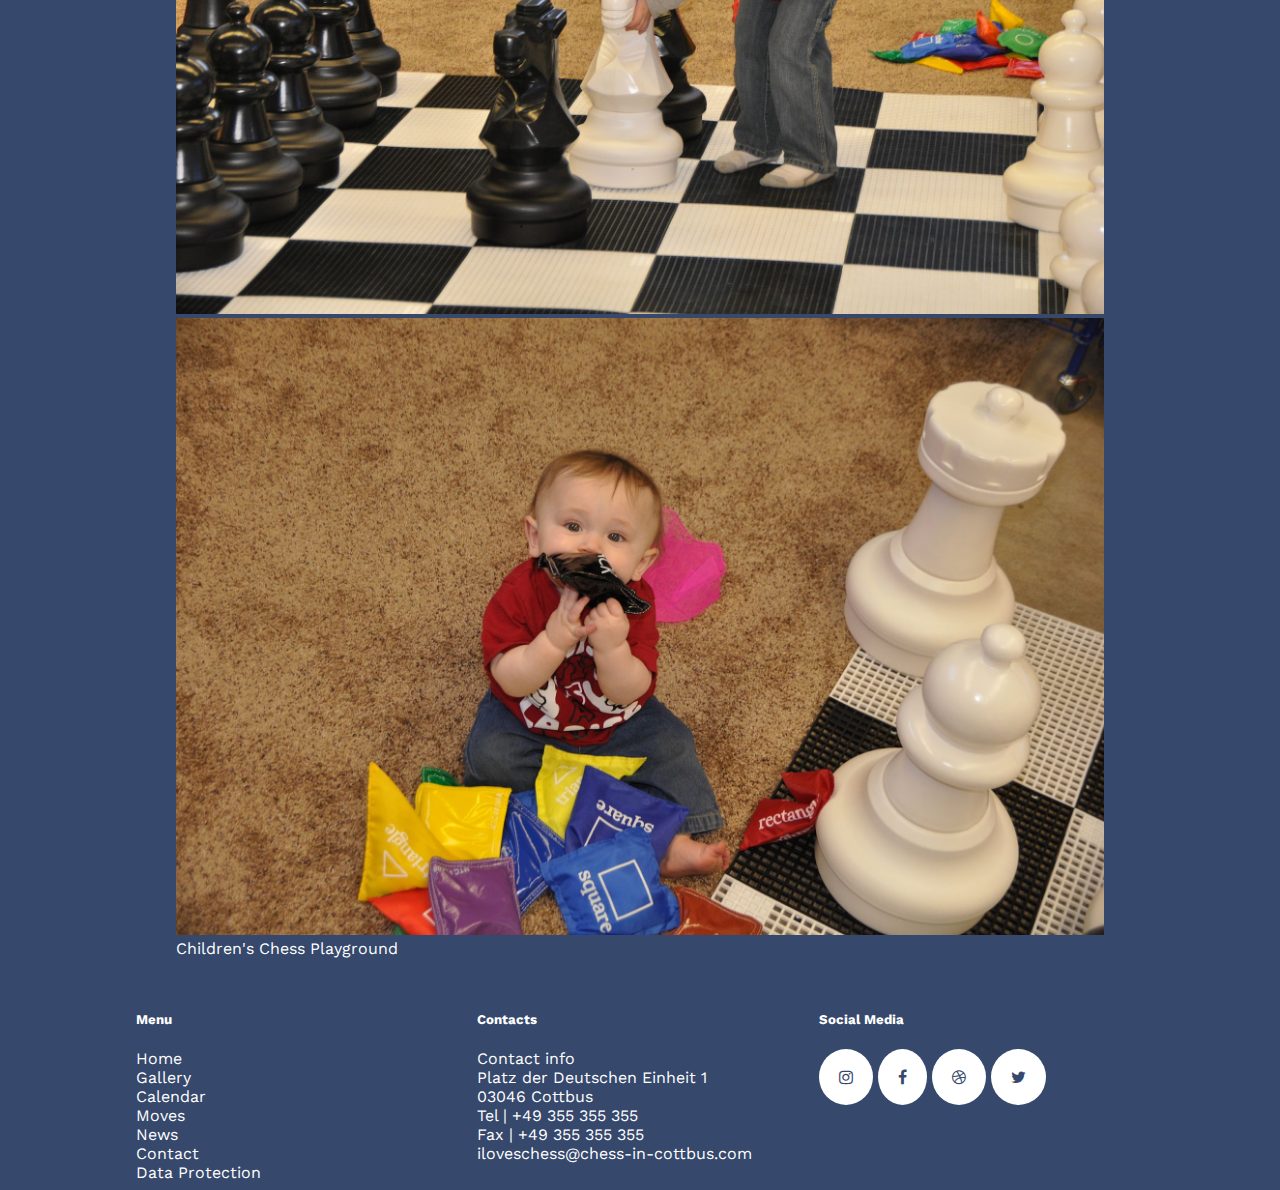
<file: gallery-permises.html>
<!DOCTYPE html>
<html>
<head>
	<meta charset="UTF-8" />	<meta name="DC.Creator" content="Pavel Voronov; Alina Grinina" />
	<meta name="DC.Title" content="Cottbuser Schachfreunde e.V - About Us">
	<meta name="DC.Date" content="2019-01" />
	<meta name="DC.Language" content="en" />
	<link rel="stylesheet" id="stylesheet" type="text/css" href="style.css">
  <link rel="stylesheet" href="https://cdnjs.cloudflare.com/ajax/libs/font-awesome/4.7.0/css/font-awesome.min.css">
	<meta content="width=device-width, initial-scale=1" name="viewport" />
	<title>Cottbuser Schachfreunde e.V - Our Permises</title>
</head>
<body>
<header>
  <object type="image/svg+xml" data="logo1.svg" class="logo">
  	<h1>logo</h1>
  </object>  <input type="checkbox" id="nav-toggle" class="nav-toggle">
  <nav>
    <ul>
          <li><a href="index.html" tabindex="1" accesskey="i">Home</a></li>
          <li><a href="gallery.html" tabindex="2" accesskey="g">Gallery</a></li>
          <li><a href="calender.html" tabindex="3" accesskey="c">Calendar</a></li>
          <li><a href="moves.html" tabindex="4" accesskey="m 0">Moves</a></li>
          <li><a href="aboutus.html" tabindex="5" accesskey="a 0">About us</a></li>
          <li><a href="news.html" tabindex="6" accesskey="n 0">News</a></li>
          <li><a href="joinus.html" tabindex="7" accesskey="j 0">Join us!</a></li>
          <li><a href="statutes.html" tabindex="8" accesskey="s 0">Statutes</a></li>
    </ul>
  </nav>
  <label for="nav-toggle" class="nav-toggle-label">
  <span></span>
  </label>
</header>

<div class="box head">
  <div class="proverb">
  <h2>We learn little from victory, much from defeat.</h2><br/><h4>- Japanese Proverb</h4>
  </div>
</div>
<main class="box content">
      <div class="breadcrumb">
         <a href="index.html">Home</a> -> <a href="gallery.html">Gallery</a> -> <a href="gallery-permises.html">Our Permises</a>
      </div>      	<div class="buttons">
      		<button type="button" id="cssmono">mono</button>
			<script type="text/javascript">
			  document.getElementById("cssmono").onclick = function() {
			    document.getElementById("stylesheet").href="monochrome.css"; 
			    return false;
		  	};
			</script>
      		<button type="button" id="cssdef">colr</button>
			<script type="text/javascript">
			  document.getElementById("cssdef").onclick = function() {
			    document.getElementById("stylesheet").href="style.css"; 
			    return false;
		  	};
			</script>
		</div>



			<h2>Gallery: Our Permises</h2>
			<figure>
				<img src="Assets/Permises/Residenza_di_Caterina-hall.jpg" alt="View on the decorations of the Old Hall with a glimpse of our historical chess board">
				<img src="Assets/Permises/Crimson_pillar_room_of_Catherine_Palace_05.JPG" alt="Closer look at our historical chess board">
			 <figcaption>Old Hall</figcaption>
			</figure>
			<figure>
			 <img src="Assets/Permises/1920px-DSC00371_-_Ante_Room_(7614823276).jpg" alt="View on our cozy little library with bookcases and a piano">
			 <figcaption>Library</figcaption>
			</figure>
			<figure>
			 <img src="Assets/Permises/College_Gymnasium.jpg" alt="The variety of our fitness machines provided for the members">
			 <figcaption>Sport Hall</figcaption>
			</figure>
			<figure>
			 <img src="Assets/Permises/Game_room_Ukraine_Championship_2015.jpg" alt="The hall where we hold lessons and tournaments">
			 <figcaption>Main Hall</figcaption>
			</figure>
			<figure>
			 <img src="Assets/Permises/USMC-120210-M-TR039-003.jpg" alt="Our maxi-size chessboard for children to play">
				<img src="/Assets/Permises/USMC-120210-M-TR039-002.jpg" alt="Our maxi-size chessboard for children to play">
			 <figcaption>Children's Chess Playground</figcaption>
			</figure>
			 


		</main>

<footer>
    <div class="box menu">
      <h5>Menu</h5>
      <a href="index.html" tabindex="9">Home</a>
      <a href="gallery.html" tabindex="10">Gallery</a>
      <a href="calender.html" tabindex="11">Calendar</a>
      <a href="moves.html" tabindex="12">Moves</a>
      <a href="news.html" tabindex="13">News</a>
      <a href="contact.html" tabindex="14">Contact</a>
      <a href="dataprotection.html" tabindex="15">Data Protection</a>

    </div>


    <div class="box contacts"><h5>Contacts</h5>
      Contact info<br/>
      Platz der Deutschen Einheit 1<br/>
      03046 Cottbus<br/>
      Tel | +49 355 355 355<br/>
      Fax | +49 355 355 355<br/>
      iloveschess@chess-in-cottbus.com<br/>
    </div>


    <div class="box socialmedia">
      <h5>Social Media</h5>
      <a href="#" class="fa fa-instagram"></a>
      <a href="#" class="fa fa-facebook"></a>
      <a href="#" class="fa fa-dribbble"></a>
      <a href="#" class="fa fa-twitter"></a>
    </div>
</footer>
</body>
</html>
</file>
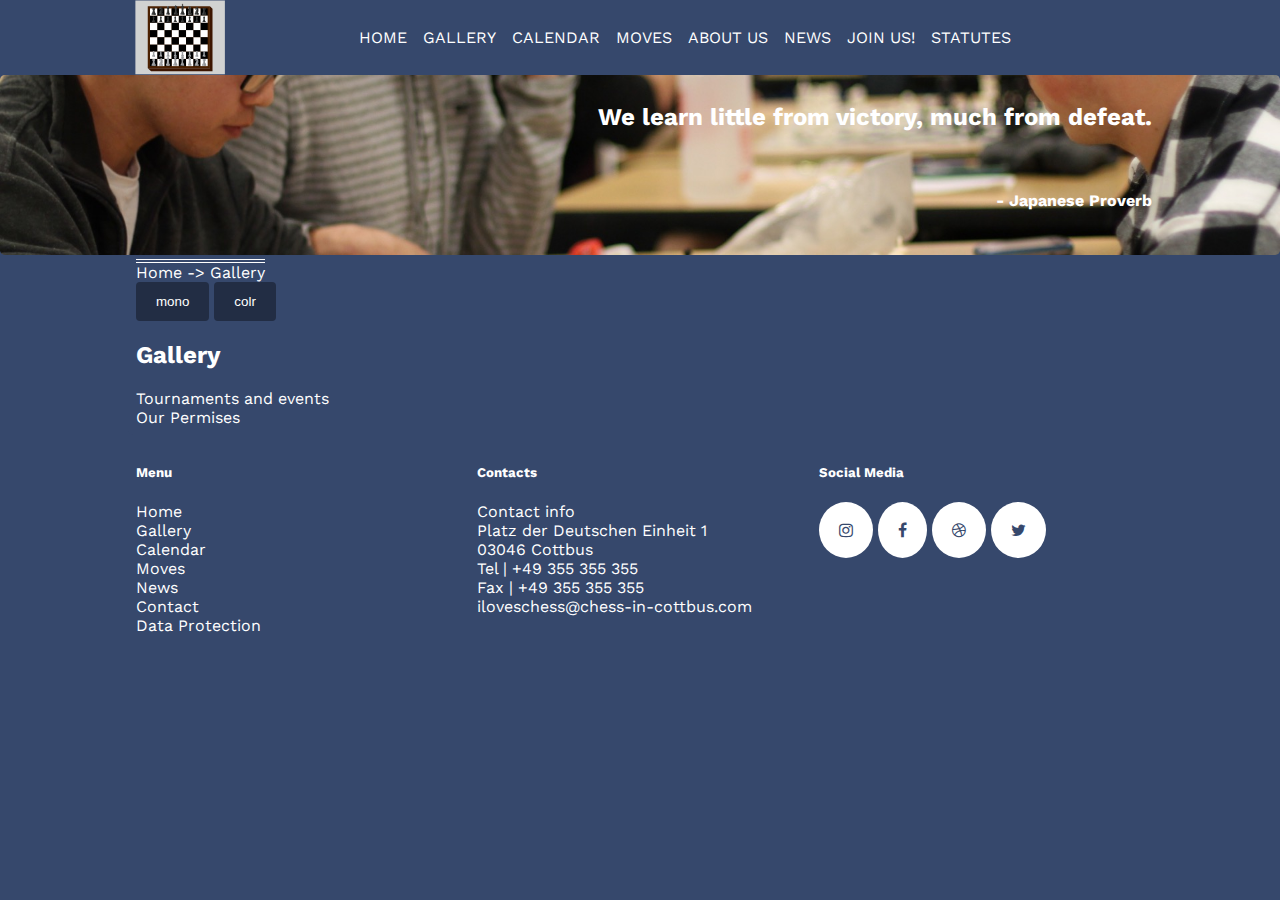
<file: gallery.html>
<!DOCTYPE html>
<html>
<head>
	<meta charset="UTF-8" />	<meta name="DC.Creator" content="Pavel Voronov; Alina Grinina" />
	<meta name="DC.Title" content="Cottbuser Schachfreunde e.V - About Us">
	<meta name="DC.Date" content="2019-01" />
	<meta name="DC.Language" content="en" />
	<link rel="stylesheet" id="stylesheet" type="text/css" href="style.css">
  <link rel="stylesheet" href="https://cdnjs.cloudflare.com/ajax/libs/font-awesome/4.7.0/css/font-awesome.min.css">
	<meta content="width=device-width, initial-scale=1" name="viewport" />
	<title>Cottbuser Schachfreunde e.V - Gallery</title>
</head>
<body>
<header>
  <object type="image/svg+xml" data="logo1.svg" class="logo">
  	<h1>logo</h1>
  </object>  <input type="checkbox" id="nav-toggle" class="nav-toggle">
  <nav>
    <ul>
          <li><a href="index.html" tabindex="1" accesskey="i">Home</a></li>
          <li><a href="gallery.html" tabindex="2" accesskey="g">Gallery</a></li>
          <li><a href="calender.html" tabindex="3" accesskey="c">Calendar</a></li>
          <li><a href="moves.html" tabindex="4" accesskey="m 0">Moves</a></li>
          <li><a href="aboutus.html" tabindex="5" accesskey="a 0">About us</a></li>
          <li><a href="news.html" tabindex="6" accesskey="n 0">News</a></li>
          <li><a href="joinus.html" tabindex="7" accesskey="j 0">Join us!</a></li>
          <li><a href="statutes.html" tabindex="8" accesskey="s 0">Statutes</a></li>
    </ul>
  </nav>
  <label for="nav-toggle" class="nav-toggle-label">
  <span></span>
  </label>
</header>

<div class="box head">
  <div class="proverb">
  <h2>We learn little from victory, much from defeat.</h2><br/><h4>- Japanese Proverb</h4>
  </div>
</div>

		<main class="box content">
			<div class="breadcrumb">
         <a href="index.html">Home</a> -> <a href="gallery.html">Gallery</a> 
      </div>      	<div class="buttons">
      		<button type="button" id="cssmono">mono</button>
			<script type="text/javascript">
			  document.getElementById("cssmono").onclick = function() {
			    document.getElementById("stylesheet").href="monochrome.css"; 
			    return false;
		  	};
			</script>
      		<button type="button" id="cssdef">colr</button>
			<script type="text/javascript">
			  document.getElementById("cssdef").onclick = function() {
			    document.getElementById("stylesheet").href="style.css"; 
			    return false;
		  	};
			</script>
		</div>

			<h2>Gallery</h2>
			<a href="gallery-events.html">Tournaments and events</a>
			<a href="gallery-permises.html">Our Permises</a>


		</main>


<footer>
    <div class="box menu">
      <h5>Menu</h5>
      <a href="index.html" tabindex="9">Home</a>
      <a href="gallery.html" tabindex="10">Gallery</a>
      <a href="calender.html" tabindex="11">Calendar</a>
      <a href="moves.html" tabindex="12">Moves</a>
      <a href="news.html" tabindex="13">News</a>
      <a href="contact.html" tabindex="14">Contact</a>
      <a href="dataprotection.html" tabindex="15">Data Protection</a>

    </div>


    <div class="box contacts"><h5>Contacts</h5>
      Contact info<br/>
      Platz der Deutschen Einheit 1<br/>
      03046 Cottbus<br/>
      Tel | +49 355 355 355<br/>
      Fax | +49 355 355 355<br/>
      iloveschess@chess-in-cottbus.com<br/>
    </div>


    <div class="box socialmedia">
      <h5>Social Media</h5>
      <a href="#" class="fa fa-instagram"></a>
      <a href="#" class="fa fa-facebook"></a>
      <a href="#" class="fa fa-dribbble"></a>
      <a href="#" class="fa fa-twitter"></a>
    </div>
</footer>
</body>
</html>
</file>
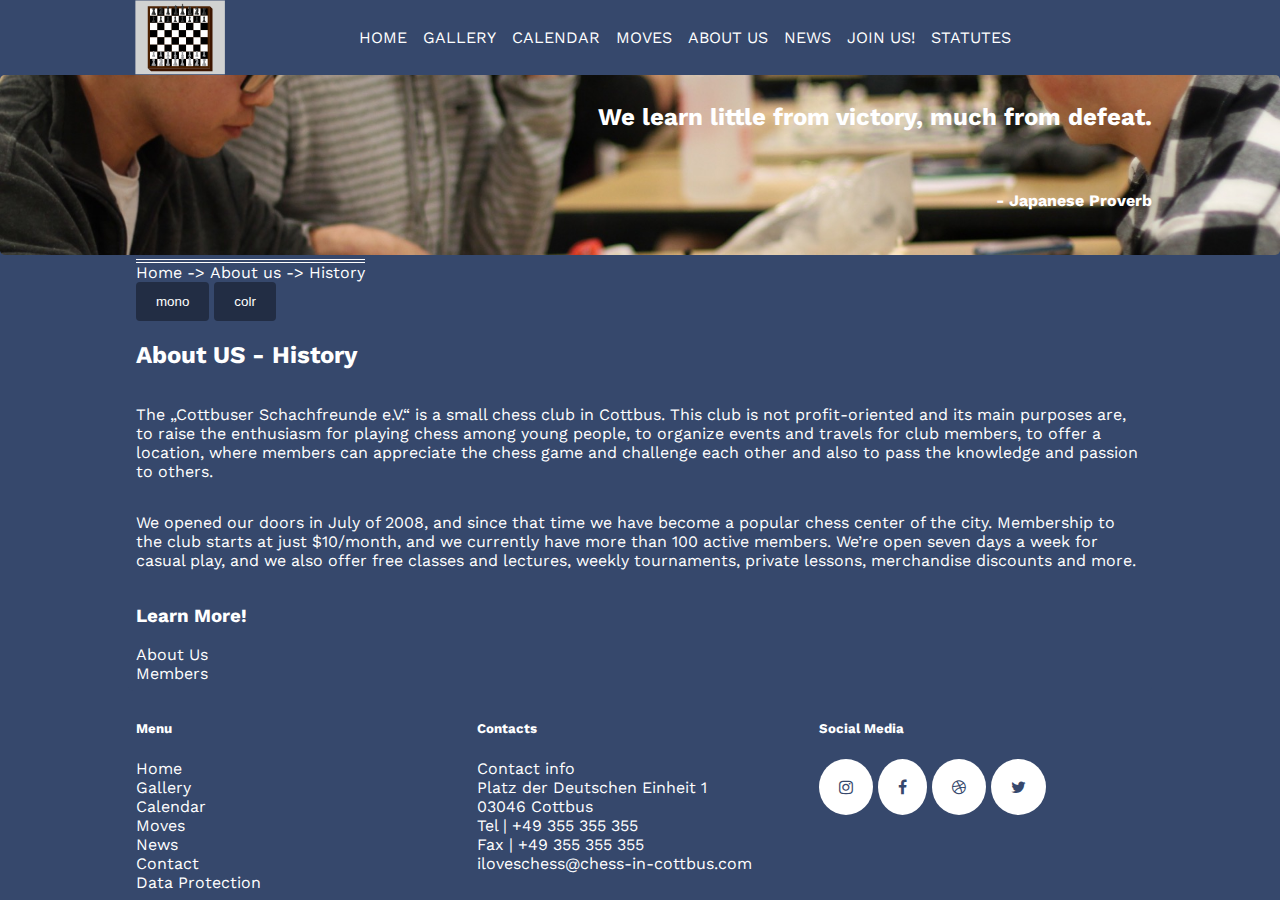
<file: history.html>
<!DOCTYPE html>
<html>
<head>
	<meta charset="UTF-8" />	<meta name="DC.Creator" content="Pavel Voronov; Alina Grinina" />
	<meta name="DC.Title" content="Cottbuser Schachfreunde e.V - About Us">
	<meta name="DC.Date" content="2019-01" />
	<meta name="DC.Language" content="en" />
	<link rel="stylesheet" id="stylesheet" type="text/css" href="style.css">
  <link rel="stylesheet" href="https://cdnjs.cloudflare.com/ajax/libs/font-awesome/4.7.0/css/font-awesome.min.css">
	<meta content="width=device-width, initial-scale=1" name="viewport" />
	<title>Cottbuser Schachfreunde e.V - History</title>
</head>
<body>
<header>
  <object type="image/svg+xml" data="logo1.svg" class="logo">
  	<h1>logo</h1>
  </object>
  <input type="checkbox" id="nav-toggle" class="nav-toggle">
  <nav>
    <ul>
          <li><a href="index.html" tabindex="1" accesskey="i">Home</a></li>
          <li><a href="gallery.html" tabindex="2" accesskey="g">Gallery</a></li>
          <li><a href="calender.html" tabindex="3" accesskey="c">Calendar</a></li>
          <li><a href="moves.html" tabindex="4" accesskey="m 0">Moves</a></li>
          <li><a href="aboutus.html" tabindex="5" accesskey="a 0">About us</a></li>
          <li><a href="news.html" tabindex="6" accesskey="n 0">News</a></li>
          <li><a href="joinus.html" tabindex="7" accesskey="j 0">Join us!</a></li>
          <li><a href="statutes.html" tabindex="8" accesskey="s 0">Statutes</a></li>
    </ul>
  </nav>
  <label for="nav-toggle" class="nav-toggle-label">
  <span></span>
  </label>
</header>

<div class="box head">
  <div class="proverb">
  <h2>We learn little from victory, much from defeat.</h2><br/><h4>- Japanese Proverb</h4>
  </div>
</div>


		<main class="box content">
			<div class="breadcrumb">
         <a href="index.html">Home</a> -> <a href="aboutus.html">About us</a> -> <a href="history.html">History</a>
      </div>      	<div class="buttons">
      		<button type="button" id="cssmono">mono</button>
			<script type="text/javascript">
			  document.getElementById("cssmono").onclick = function() {
			    document.getElementById("stylesheet").href="monochrome.css"; 
			    return false;
		  	};
			</script>
      		<button type="button" id="cssdef">colr</button>
			<script type="text/javascript">
			  document.getElementById("cssdef").onclick = function() {
			    document.getElementById("stylesheet").href="style.css"; 
			    return false;
		  	};
			</script>
		</div>

			<h2>About US - History</h2>
			<p>The „Cottbuser Schachfreunde e.V.“ is a small chess club in Cottbus. This club is not profit-oriented and its main purposes are, to raise the enthusiasm for playing chess among young people, to organize events and travels for club members, to offer a location, where members can appreciate the chess game and challenge each other and also to pass the knowledge and passion to others.</p>
			<p>We opened our doors in July of 2008, and since that time we have become a popular chess center of the city. Membership to the club starts at just $10/month, and we currently have more than 100 active members. We’re open seven days a week for casual play, and we also offer free classes and lectures, weekly tournaments, private lessons, merchandise discounts and more.</p>
			<h3>Learn More!</h3>
			<a href="aboutus.html">About Us</a> <a href="members.html">Members</a>

		</main>

<footer>
    <div class="box menu">
      <h5>Menu</h5>
      <a href="index.html" tabindex="9">Home</a>
      <a href="gallery.html" tabindex="10">Gallery</a>
      <a href="calender.html" tabindex="11">Calendar</a>
      <a href="moves.html" tabindex="12">Moves</a>
      <a href="news.html" tabindex="13">News</a>
      <a href="contact.html" tabindex="14">Contact</a>
      <a href="dataprotection.html" tabindex="15">Data Protection</a>
    </div>

    <div class="box contacts"><h5>Contacts</h5>
      Contact info<br/>
      Platz der Deutschen Einheit 1<br/>
      03046 Cottbus<br/>
      Tel | +49 355 355 355<br/>
      Fax | +49 355 355 355<br/>
      iloveschess@chess-in-cottbus.com<br/>
    </div>


    <div class="box socialmedia">
      <h5>Social Media</h5>
      <a href="#" class="fa fa-instagram"></a>
      <a href="#" class="fa fa-facebook"></a>
      <a href="#" class="fa fa-dribbble"></a>
      <a href="#" class="fa fa-twitter"></a>
    </div>
</footer>
</body>
</html>
</file>
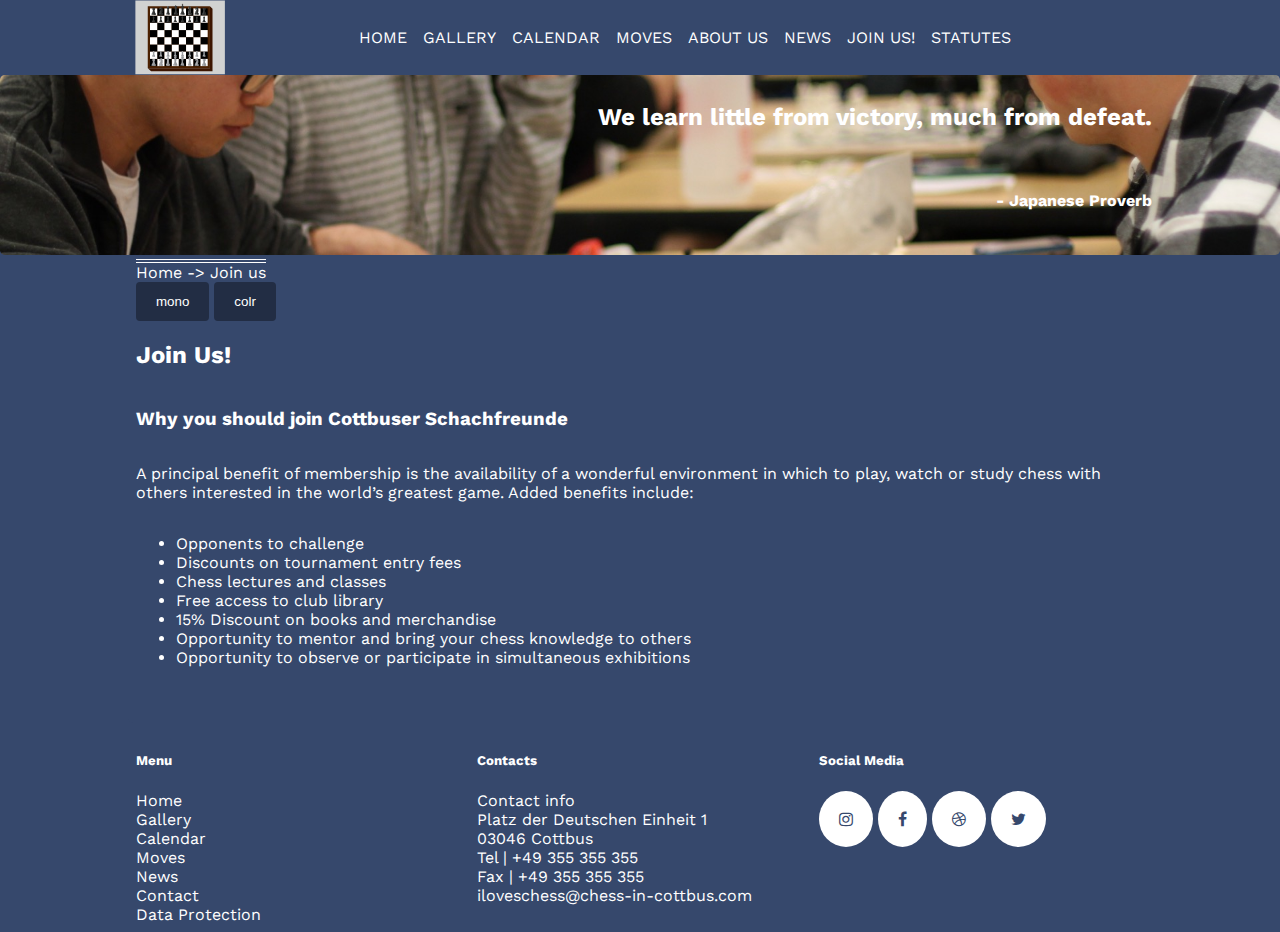
<file: joinus.html>
<!DOCTYPE html>
<html>
<head>
<meta charset="UTF-8" />	<meta name="DC.Creator" content="Pavel Voronov; Alina Grinina" />
	<meta name="DC.Title" content="Cottbuser Schachfreunde e.V - About Us">
	<meta name="DC.Date" content="2019-01" />
	<meta name="DC.Language" content="en" />
	<link rel="stylesheet" id="stylesheet" type="text/css" href="style.css">
  <link rel="stylesheet" href="https://cdnjs.cloudflare.com/ajax/libs/font-awesome/4.7.0/css/font-awesome.min.css">
	<meta content="width=device-width, initial-scale=1" name="viewport" />
	<title>Cottbuser Schachfreunde e.V - Join Us!</title>
</head>
<body>
<header>
  <object type="image/svg+xml" data="logo1.svg" class="logo">
  	<h1>logo</h1>
  </object>  <input type="checkbox" id="nav-toggle" class="nav-toggle">
  <nav>
    <ul>
          <li><a href="index.html" tabindex="1" accesskey="i">Home</a></li>
          <li><a href="gallery.html" tabindex="2" accesskey="g">Gallery</a></li>
          <li><a href="calender.html" tabindex="3" accesskey="c">Calendar</a></li>
          <li><a href="moves.html" tabindex="4" accesskey="m 0">Moves</a></li>
          <li><a href="aboutus.html" tabindex="5" accesskey="a 0">About us</a></li>
          <li><a href="news.html" tabindex="6" accesskey="n 0">News</a></li>
          <li><a href="joinus.html" tabindex="7" accesskey="j 0">Join us!</a></li>
          <li><a href="statutes.html" tabindex="8" accesskey="s 0">Statutes</a></li>
    </ul>
  </nav>
  <label for="nav-toggle" class="nav-toggle-label">
  <span></span>
  </label>
</header>

<div class="box head">
  <div class="proverb">
  <h2>We learn little from victory, much from defeat.</h2><br/><h4>- Japanese Proverb</h4>
  </div>
</div>


		<main class="box content">
			
      <div class="breadcrumb">
         <a href="index.html">Home</a> -> <a href="joinus.html">Join us</a> 
      </div>      	<div class="buttons">
      		<button type="button" id="cssmono">mono</button>
			<script type="text/javascript">
			  document.getElementById("cssmono").onclick = function() {
			    document.getElementById("stylesheet").href="monochrome.css"; 
			    return false;
		  	};
			</script>
      		<button type="button" id="cssdef">colr</button>
			<script type="text/javascript">
			  document.getElementById("cssdef").onclick = function() {
			    document.getElementById("stylesheet").href="style.css"; 
			    return false;
		  	};
			</script>
		</div>

			<h2>Join Us!</h2>
			<h3>Why you should join Cottbuser Schachfreunde</h3>
			<p>A principal benefit of membership is the availability of a wonderful environment in which to play, watch or study chess with others interested in the world’s greatest game. Added benefits include:
				

			 <ul>
				<li>Opponents to challenge</li>
				<li>Discounts on tournament entry fees</li>
				<li>Chess lectures and classes</li>
				<li>Free access to club library</li>
				<li>15% Discount on books and merchandise</li>
				<li>Opportunity to mentor and bring your chess knowledge to others</li>
				<li>Opportunity to observe or participate in simultaneous exhibitions</li>
			 </ul>
		    </p>
			

		</main>


<footer>
    <div class="box menu">
      <h5>Menu</h5>
      <a href="index.html" tabindex="9">Home</a>
      <a href="gallery.html" tabindex="10">Gallery</a>
      <a href="calender.html" tabindex="11">Calendar</a>
      <a href="moves.html" tabindex="12">Moves</a>
      <a href="news.html" tabindex="13">News</a>
      <a href="contact.html" tabindex="14">Contact</a>
      <a href="dataprotection.html" tabindex="15">Data Protection</a>

    </div>



    <div class="box contacts"><h5>Contacts</h5>
      Contact info<br/>
      Platz der Deutschen Einheit 1<br/>
      03046 Cottbus<br/>
      Tel | +49 355 355 355<br/>
      Fax | +49 355 355 355<br/>
      iloveschess@chess-in-cottbus.com<br/>
    </div>


    <div class="box socialmedia">
      <h5>Social Media</h5>
      <a href="#" class="fa fa-instagram"></a>
      <a href="#" class="fa fa-facebook"></a>
      <a href="#" class="fa fa-dribbble"></a>
      <a href="#" class="fa fa-twitter"></a>
    </div>
</footer>
</body>
</html>
</file>
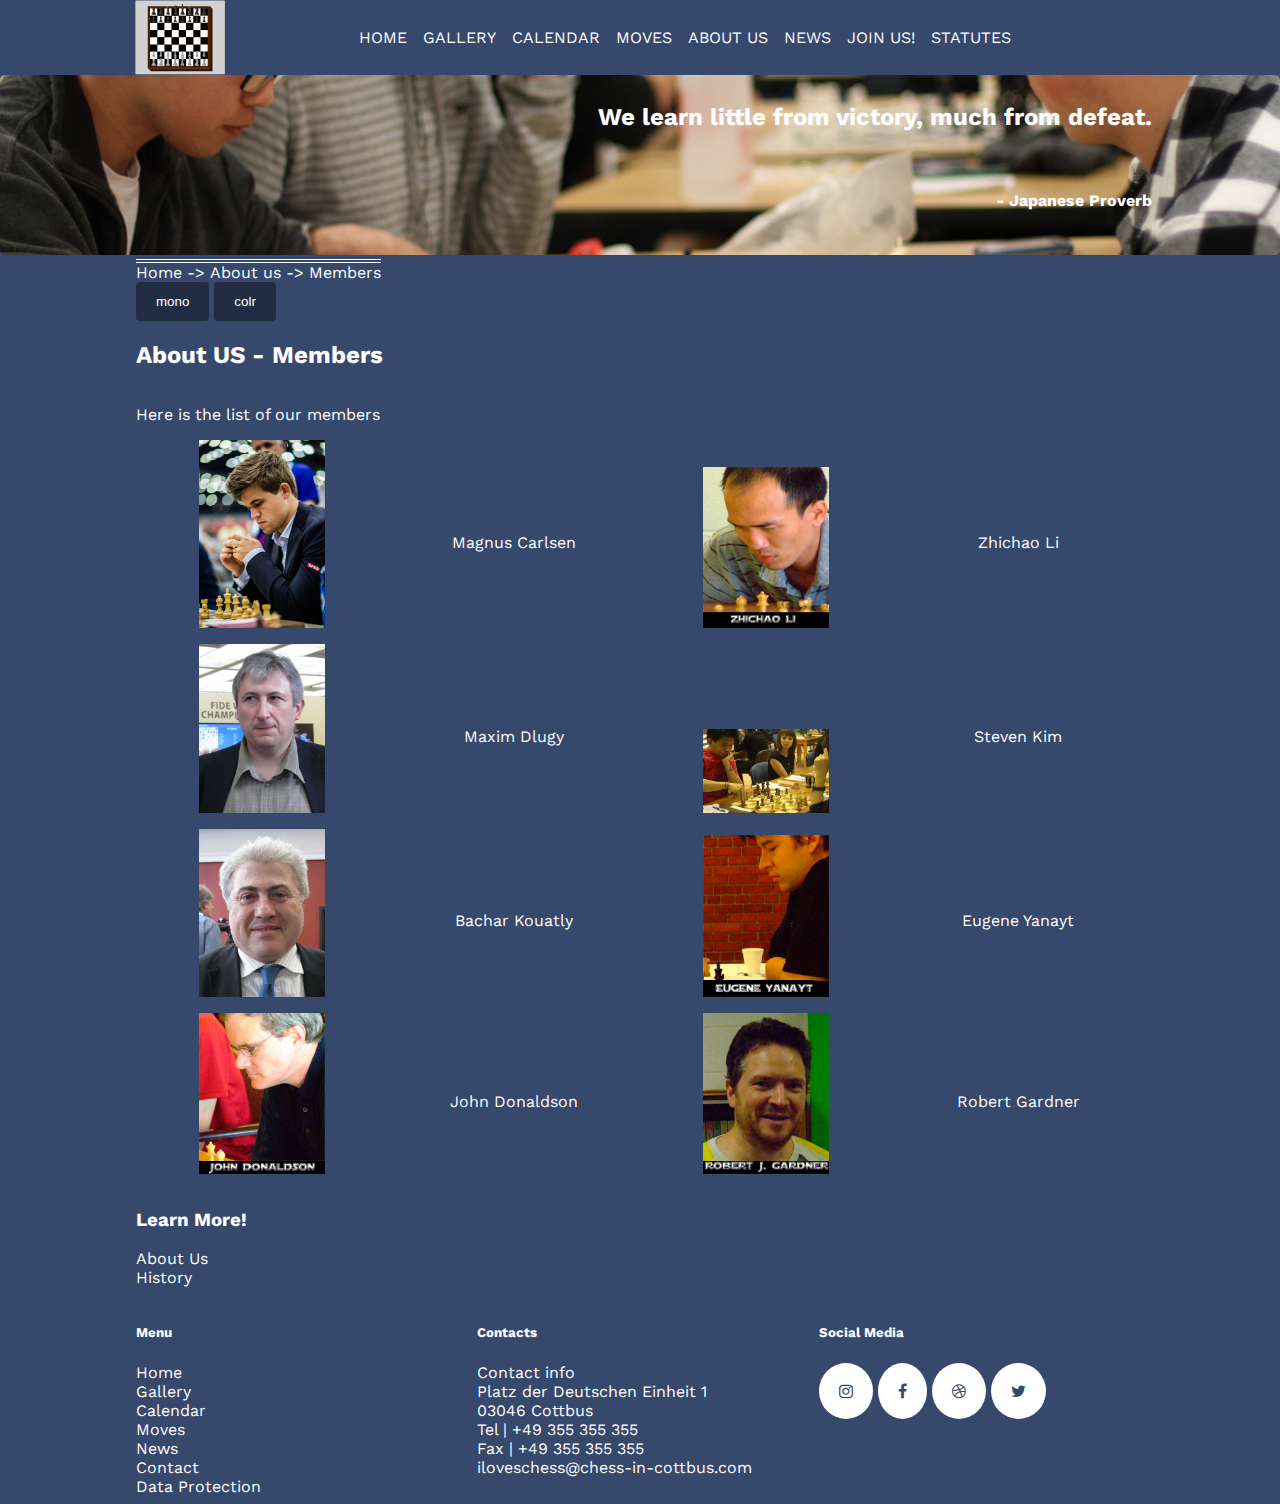
<file: members.html>
<!DOCTYPE html>
<html>
<head>
	<meta charset="UTF-8" /> <meta name="DC.Creator" content="Pavel Voronov; Alina Grinina" />
  <meta name="DC.Title" content="Cottbuser Schachfreunde e.V - About Us">
  <meta name="DC.Date" content="2019-01" />
  <meta name="DC.Language" content="en" />
	<link rel="stylesheet" id="stylesheet" type="text/css" href="style.css">
  <link rel="stylesheet" href="https://cdnjs.cloudflare.com/ajax/libs/font-awesome/4.7.0/css/font-awesome.min.css">
	<meta content="width=device-width, initial-scale=1" name="viewport" />
	<title>Cottbuser Schachfreunde e.V - History</title>
</head>
<body>
<header>
  <object type="image/svg+xml" data="logo1.svg" class="logo">
  	<h1>logo</h1>
  </object>  <input type="checkbox" id="nav-toggle" class="nav-toggle">
  <nav>
    <ul>
          <li><a href="index.html" tabindex="1" accesskey="i">Home</a></li>
          <li><a href="gallery.html" tabindex="2" accesskey="g">Gallery</a></li>
          <li><a href="calender.html" tabindex="3" accesskey="c">Calendar</a></li>
          <li><a href="moves.html" tabindex="4" accesskey="m 0">Moves</a></li>
          <li><a href="aboutus.html" tabindex="5" accesskey="a 0">About us</a></li>
          <li><a href="news.html" tabindex="6" accesskey="n 0">News</a></li>
          <li><a href="joinus.html" tabindex="7" accesskey="j 0">Join us!</a></li>
          <li><a href="statutes.html" tabindex="8" accesskey="s 0">Statutes</a></li>
    </ul>
  </nav>
  <label for="nav-toggle" class="nav-toggle-label">
  <span></span>
  </label>
</header>

<div class="box head">
  <div class="proverb">
  <h2>We learn little from victory, much from defeat.</h2><br/><h4>- Japanese Proverb</h4>
  </div>
</div>


		<main class="box content">
      <div class="breadcrumb">
         <a href="index.html">Home</a> -> <a href="aboutus.html">About us</a> -> <a href="members.html">Members</a>
      </div>      	<div class="buttons">
      		<button type="button" id="cssmono">mono</button>
			<script type="text/javascript">
			  document.getElementById("cssmono").onclick = function() {
			    document.getElementById("stylesheet").href="monochrome.css"; 
			    return false;
		  	};
			</script>
      		<button type="button" id="cssdef">colr</button>
			<script type="text/javascript">
			  document.getElementById("cssdef").onclick = function() {
			    document.getElementById("stylesheet").href="style.css"; 
			    return false;
		  	};
			</script>
		</div>

			<h2>About US - Members</h2>
			<p>Here is the list of our members</p>
  <div class="member" vocab="http://schema.org/" typeof="Person">
    <img class="memberimage" src="Assets/Members/800px-Carlsen_Magnus_(30238051906).jpg" alt="Photo of Magnus Carlsen">
    <p class="membername" property="name">Magnus Carlsen</p>
  
  
    <img class="memberimage" src="Assets/Members/ZhichaoLi.jpg" alt="Photo of Zhichao Li">
    <p class="membername" property="name">Zhichao Li</p>
  
  
    <img class="memberimage" src="Assets/Members/800px-Dlugy%2C_Maxim.JPG" alt="Photo of Maxim Dlugy">
    <p class="membername" property="name">Maxim Dlugy</p>
  
				  
    <img class="memberimage" src="Assets/Members/800px-Kim_Steven_Yap_Dubai_Open_Chess_Tournament_2013.jpg" alt="Photo of Steven Kim">
    <p class="membername" property="name">Steven Kim</p>
  
				  
    <img class="memberimage" src="Assets/Members/800px-Kouatly%2C_Bachar.JPG" alt="Photo of Bachar Kouatly">
    <p class="membername" property="name">Bachar Kouatly</p>
  
				  
    <img class="memberimage" src="Assets/Members/EugeneYanayt.jpg" alt="Photo of Eugene Yanayt">
    <p class="membername" property="name">Eugene Yanayt</p>
  
				  
    <img class="memberimage" src="Assets/Members/John_Donaldson_ECC.jpg" alt="Photo of John Donaldson">
    <p class="membername" property="name">John Donaldson</p>
  
				  
    <img class="memberimage" src="Assets/Members/RobertGardner.jpg" alt="Photo of Robert Gardner">
    <p class="membername" property="name">Robert Gardner</p>
  </div>

			<h3>Learn More!</h3>
			<a href="aboutus.html">About Us</a> <a href="history.html">History</a>

		</main>

<footer>
    <div class="box menu">
      <h5>Menu</h5>
      <a href="index.html" tabindex="9">Home</a>
      <a href="gallery.html" tabindex="10">Gallery</a>
      <a href="calender.html" tabindex="11">Calendar</a>
      <a href="moves.html" tabindex="12">Moves</a>
      <a href="news.html" tabindex="13">News</a>
      <a href="contact.html" tabindex="14">Contact</a>
      <a href="dataprotection.html" tabindex="15">Data Protection</a>

    </div>


    <div class="box contacts"><h5>Contacts</h5>
      Contact info<br/>
      Platz der Deutschen Einheit 1<br/>
      03046 Cottbus<br/>
      Tel | +49 355 355 355<br/>
      Fax | +49 355 355 355<br/>
      iloveschess@chess-in-cottbus.com<br/>
    </div>


    <div class="box socialmedia">
      <h5>Social Media</h5>
      <a href="#" class="fa fa-instagram"></a>
      <a href="#" class="fa fa-facebook"></a>
      <a href="#" class="fa fa-dribbble"></a>
      <a href="#" class="fa fa-twitter"></a>
    </div>
</footer>
</body>
</html>
</file>
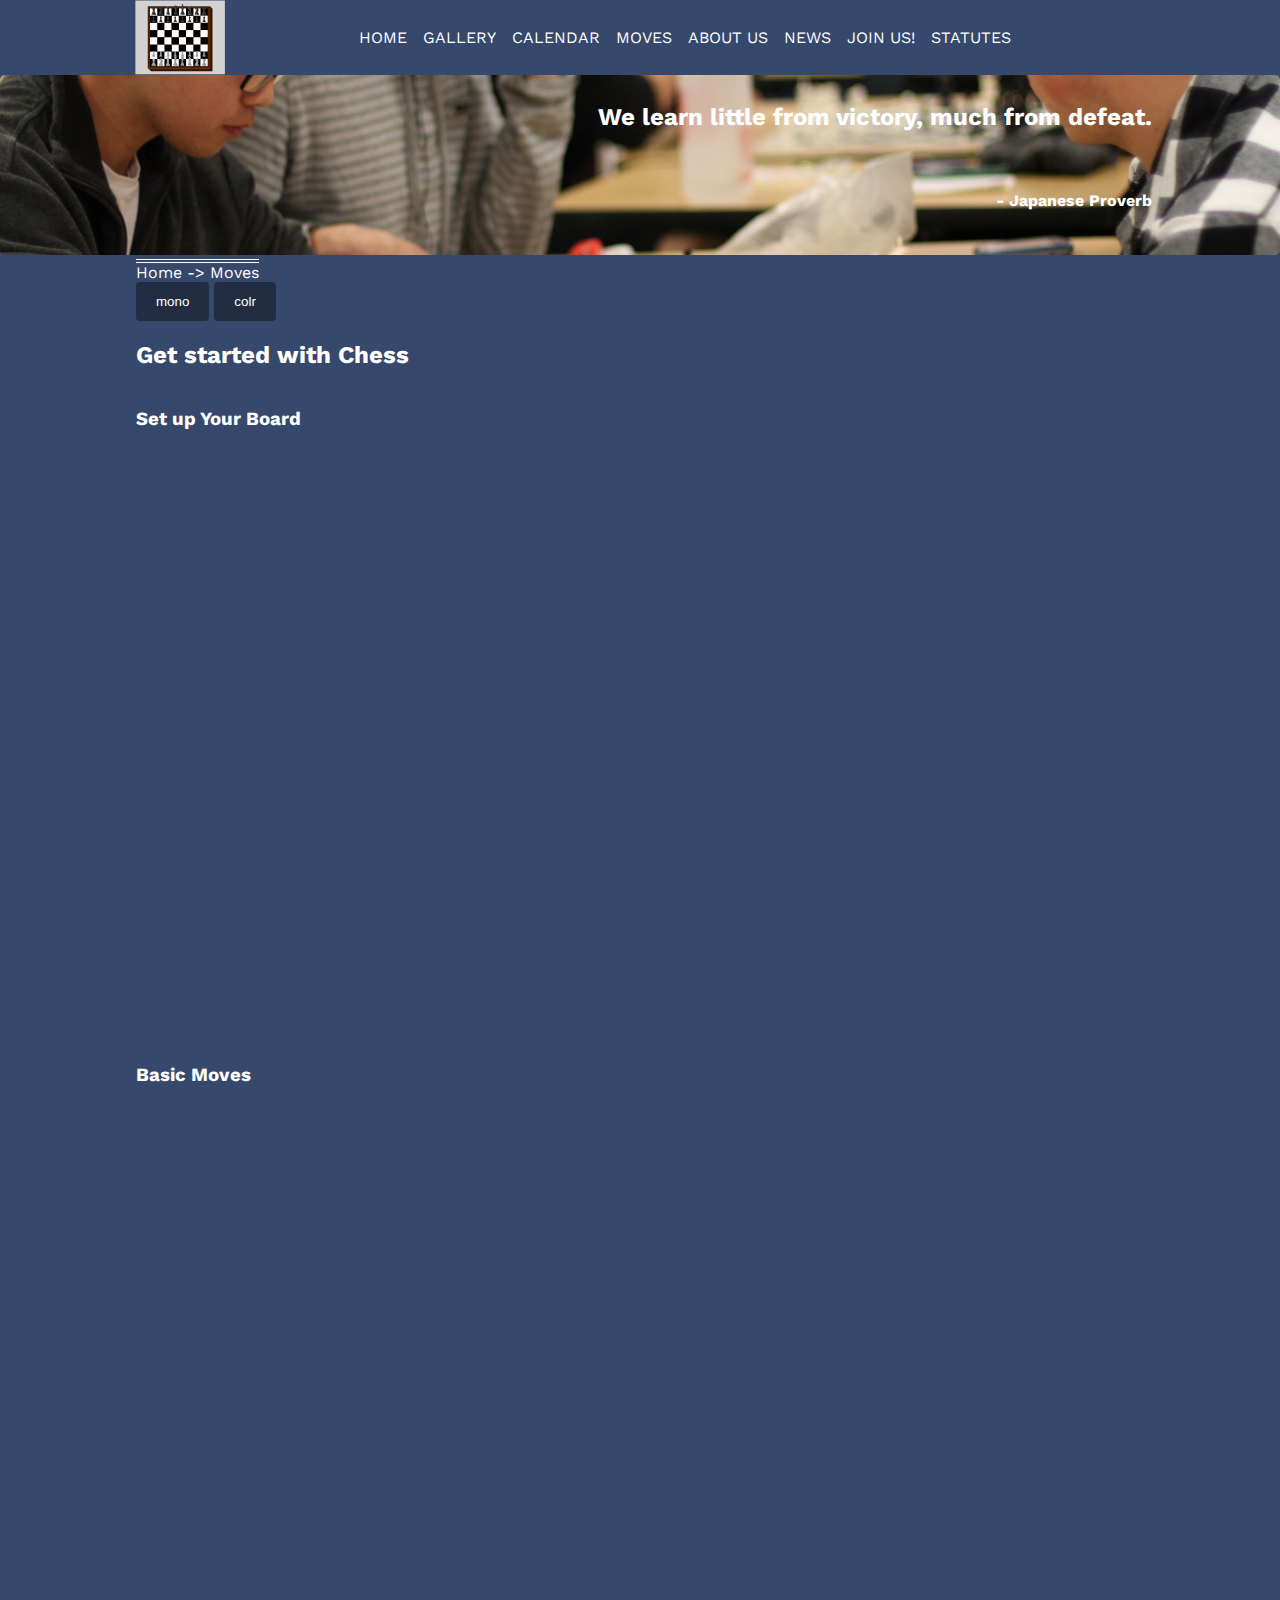
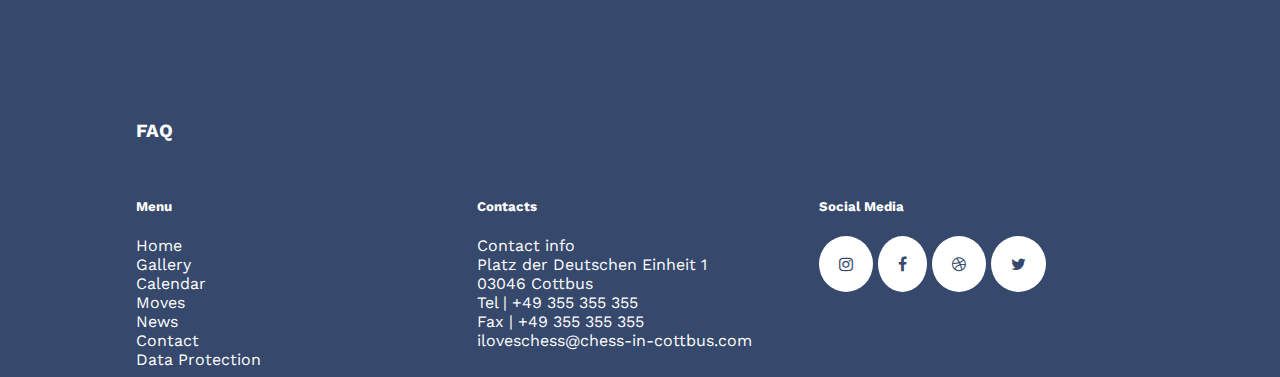
<file: moves.html>
<!DOCTYPE html>
<html>
<head>
<meta charset="UTF-8" />  <meta name="DC.Creator" content="Pavel Voronov; Alina Grinina" />
  <meta name="DC.Title" content="Cottbuser Schachfreunde e.V - About Us">
  <meta name="DC.Date" content="2019-01" />
  <meta name="DC.Language" content="en" />
	<link rel="stylesheet" id="stylesheet" type="text/css" href="style.css">
  <link rel="stylesheet" href="https://cdnjs.cloudflare.com/ajax/libs/font-awesome/4.7.0/css/font-awesome.min.css">
	<meta content="width=device-width, initial-scale=1" name="viewport" />
	<title>Cottbuser Schachfreunde e.V - Learn Chess</title>
</head>
<body>
<header>
  <object type="image/svg+xml" data="logo1.svg" class="logo">
  	<h1>logo</h1>
  </object>  <input type="checkbox" id="nav-toggle" class="nav-toggle">
  <nav>
    <ul>
          <li><a href="index.html" tabindex="1" accesskey="i">Home</a></li>
          <li><a href="gallery.html" tabindex="2" accesskey="g">Gallery</a></li>
          <li><a href="calender.html" tabindex="3" accesskey="c">Calendar</a></li>
          <li><a href="moves.html" tabindex="4" accesskey="m 0">Moves</a></li>
          <li><a href="aboutus.html" tabindex="5" accesskey="a 0">About us</a></li>
          <li><a href="news.html" tabindex="6" accesskey="n 0">News</a></li>
          <li><a href="joinus.html" tabindex="7" accesskey="j 0">Join us!</a></li>
          <li><a href="statutes.html" tabindex="8" accesskey="s 0">Statutes</a></li>
    </ul>
  </nav>
  <label for="nav-toggle" class="nav-toggle-label">
  <span></span>
  </label>
</header>

<div class="box head">
  <div class="proverb">
  <h2>We learn little from victory, much from defeat.</h2><br/><h4>- Japanese Proverb</h4>
  </div>
</div>


<main class="box content">
	<div class="breadcrumb">
         <a href="index.html">Home</a> -> <a href="moves.html">Moves</a> 
      </div>      	<div class="buttons">
      		<button type="button" id="cssmono">mono</button>
			<script type="text/javascript">
			  document.getElementById("cssmono").onclick = function() {
			    document.getElementById("stylesheet").href="monochrome.css"; 
			    return false;
		  	};
			</script>
      		<button type="button" id="cssdef">colr</button>
			<script type="text/javascript">
			  document.getElementById("cssdef").onclick = function() {
			    document.getElementById("stylesheet").href="style.css"; 
			    return false;
		  	};
			</script>
		</div>

  <h2>Get started with Chess</h2>
  <h3>Set up Your Board</h3>
  <div class="video-container"><iframe width="560" height="315" src="https://www.youtube.com/embed/wH9Z1ORrtjQ" frameborder="0" allow="accelerometer; autoplay; encrypted-media; gyroscope; picture-in-picture" allowfullscreen></iframe></div>
  <h3>Basic Moves</h3>
  <div class="video-container"><iframe width="560" height="315" src="https://www.youtube.com/embed/UoFqV1lxA7Q" frameborder="0" allow="accelerometer; autoplay; encrypted-media; gyroscope; picture-in-picture" allowfullscreen></iframe></div>
  <!-- some tutorials -->
  <h3>FAQ</h3>
  <!-- some questions -->
</main>


<footer>
    <div class="box menu">
      <h5>Menu</h5>
      <a href="index.html" tabindex="9">Home</a>
      <a href="gallery.html" tabindex="10">Gallery</a>
      <a href="calender.html" tabindex="11">Calendar</a>
      <a href="moves.html" tabindex="12">Moves</a>
      <a href="news.html" tabindex="13">News</a>
      <a href="contact.html" tabindex="14">Contact</a>
      <a href="dataprotection.html" tabindex="15">Data Protection</a>


    </div>



    <div class="box contacts"><h5>Contacts</h5>
      Contact info<br/>
      Platz der Deutschen Einheit 1<br/>
      03046 Cottbus<br/>
      Tel | +49 355 355 355<br/>
      Fax | +49 355 355 355<br/>
      iloveschess@chess-in-cottbus.com<br/>
    </div>


    <div class="box socialmedia">
      <h5>Social Media</h5>
      <a href="#" class="fa fa-instagram"></a>
      <a href="#" class="fa fa-facebook"></a>
      <a href="#" class="fa fa-dribbble"></a>
      <a href="#" class="fa fa-twitter"></a>
    </div>
</footer>
</body>
</html>
</file>
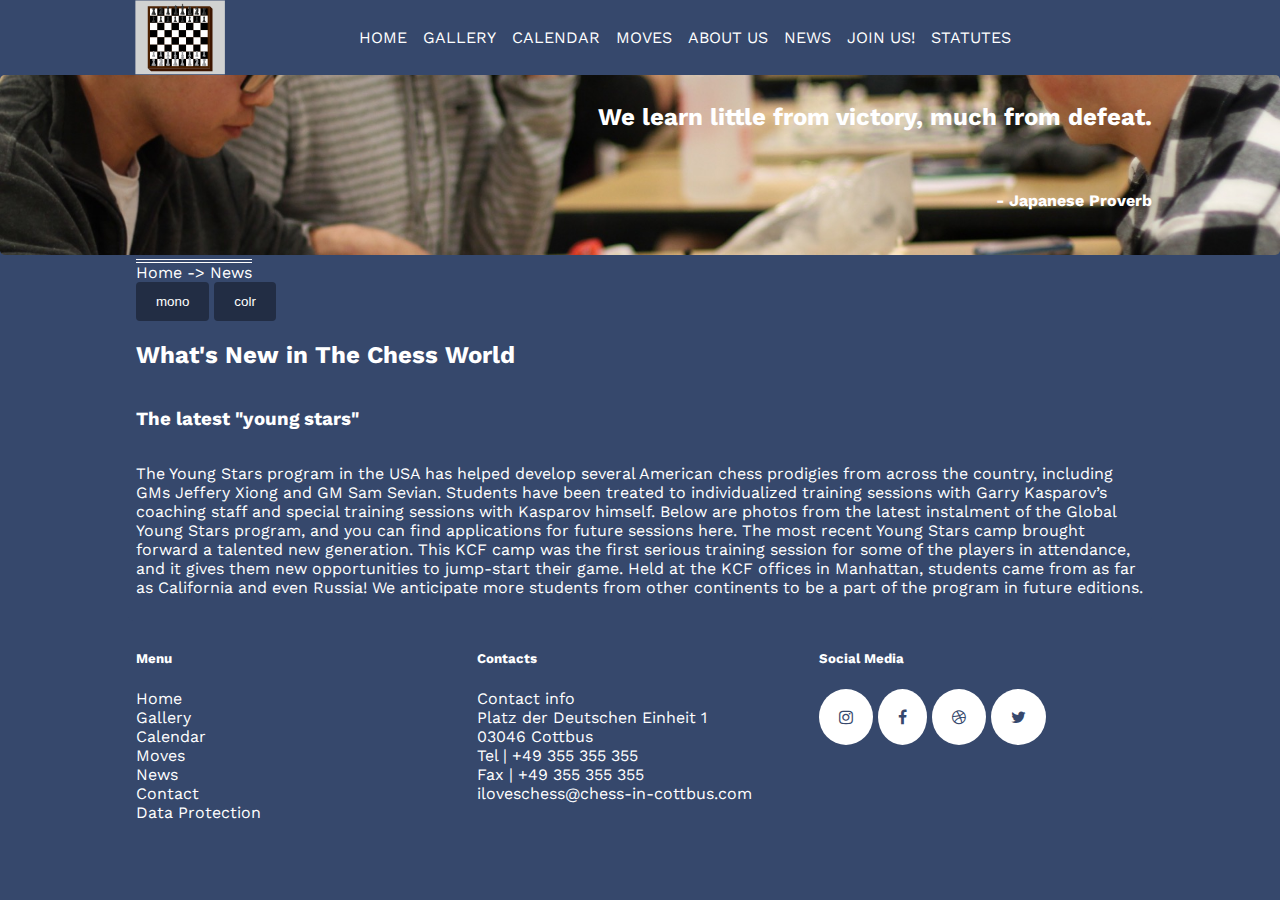
<file: news.html>
<!DOCTYPE html>
<html>
<head>
<meta charset="UTF-8" />  <meta name="DC.Creator" content="Pavel Voronov; Alina Grinina" />
  <meta name="DC.Title" content="Cottbuser Schachfreunde e.V - About Us">
  <meta name="DC.Date" content="2019-01" />
  <meta name="DC.Language" content="en" />
	<link rel="stylesheet" id="stylesheet" type="text/css" href="style.css">
  <link rel="stylesheet" href="https://cdnjs.cloudflare.com/ajax/libs/font-awesome/4.7.0/css/font-awesome.min.css">
	<meta content="width=device-width, initial-scale=1" name="viewport" />
	<title>Cottbuser Schachfreunde e.V - News</title>
</head>
<body>
<header>
  <object type="image/svg+xml" data="logo1.svg" class="logo">
  	<h1>logo</h1>
  </object>  <input type="checkbox" id="nav-toggle" class="nav-toggle">
  <nav>
    <ul>
          <li><a href="index.html" tabindex="1" accesskey="i">Home</a></li>
          <li><a href="gallery.html" tabindex="2" accesskey="g">Gallery</a></li>
          <li><a href="calender.html" tabindex="3" accesskey="c">Calendar</a></li>
          <li><a href="moves.html" tabindex="4" accesskey="m 0">Moves</a></li>
          <li><a href="aboutus.html" tabindex="5" accesskey="a 0">About us</a></li>
          <li><a href="news.html" tabindex="6" accesskey="n 0">News</a></li>
          <li><a href="joinus.html" tabindex="7" accesskey="j 0">Join us!</a></li>
          <li><a href="statutes.html" tabindex="8" accesskey="s 0">Statutes</a></li>
    </ul>
  </nav>
  <label for="nav-toggle" class="nav-toggle-label">
  <span></span>
  </label>
</header>

<div class="box head">
  <div class="proverb">
  <h2>We learn little from victory, much from defeat.</h2><br/><h4>- Japanese Proverb</h4>
  </div>
</div>
		<main class="box content">
			<div class="breadcrumb">
         <a href="index.html">Home</a> -> <a href="news.html">News</a> 
      </div>      	<div class="buttons">
      		<button type="button" id="cssmono">mono</button>
			<script type="text/javascript">
			  document.getElementById("cssmono").onclick = function() {
			    document.getElementById("stylesheet").href="monochrome.css"; 
			    return false;
		  	};
			</script>
      		<button type="button" id="cssdef">colr</button>
			<script type="text/javascript">
			  document.getElementById("cssdef").onclick = function() {
			    document.getElementById("stylesheet").href="style.css"; 
			    return false;
		  	};
			</script>
		</div>

			<h2>What's New in The Chess World</h2>
			<h3>The latest "young stars"</h3>
			<p>The Young Stars program in the USA has helped develop several American chess prodigies from across the country, including GMs Jeffery Xiong and GM Sam Sevian. Students have been treated to individualized training sessions with Garry Kasparov’s coaching staff and special training sessions with Kasparov himself. Below are photos from the latest instalment of the Global Young Stars program, and you can find applications for future sessions here.

The most recent Young Stars camp brought forward a talented new generation. This KCF camp was the first serious training session for some of the players in attendance, and it gives them new opportunities to jump-start their game. Held at the KCF offices in Manhattan, students came from as far as California and even Russia! We anticipate more students from other continents to be a part of the program in future editions.
				
				
			</p>
		

		</main>


<footer>
    <div class="box menu">
      <h5>Menu</h5>
      <a href="index.html" tabindex="9">Home</a>
      <a href="gallery.html" tabindex="10">Gallery</a>
      <a href="calender.html" tabindex="11">Calendar</a>
      <a href="moves.html" tabindex="12">Moves</a>
      <a href="news.html" tabindex="13">News</a>
      <a href="contact.html" tabindex="14">Contact</a>
      <a href="dataprotection.html" tabindex="15">Data Protection</a>


    </div>



    <div class="box contacts"><h5>Contacts</h5>
      Contact info<br/>
      Platz der Deutschen Einheit 1<br/>
      03046 Cottbus<br/>
      Tel | +49 355 355 355<br/>
      Fax | +49 355 355 355<br/>
      iloveschess@chess-in-cottbus.com<br/>
    </div>


    <div class="box socialmedia">
      <h5>Social Media</h5>
      <a href="#" class="fa fa-instagram"></a>
      <a href="#" class="fa fa-facebook"></a>
      <a href="#" class="fa fa-dribbble"></a>
      <a href="#" class="fa fa-twitter"></a>
    </div>
</footer>
</body>
</html>
</file>
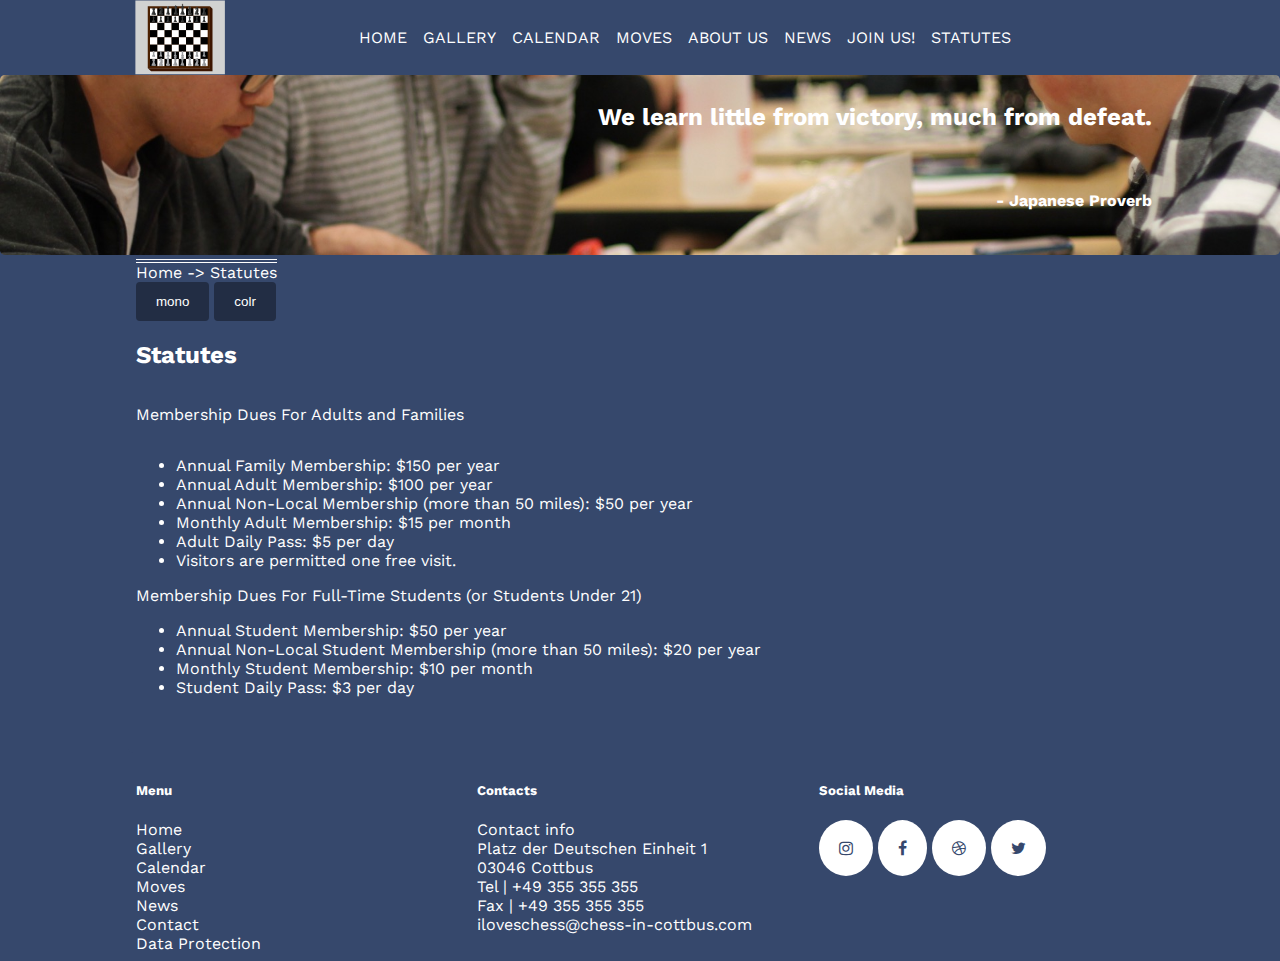
<file: statutes.html>
<!DOCTYPE html>
<html>
<head>
<meta charset="UTF-8" />  <meta name="DC.Creator" content="Pavel Voronov; Alina Grinina" />
  <meta name="DC.Title" content="Cottbuser Schachfreunde e.V - About Us">
  <meta name="DC.Date" content="2019-01" />
  <meta name="DC.Language" content="en" />
	<link rel="stylesheet" id="stylesheet" type="text/css" href="style.css">
  <link rel="stylesheet" href="https://cdnjs.cloudflare.com/ajax/libs/font-awesome/4.7.0/css/font-awesome.min.css">
	<meta content="width=device-width, initial-scale=1" name="viewport" />
	<title>Cottbuser Schachfreunde e.V - Statutes</title>
</head>
<body>

<header>
  		<object type="image/svg+xml" data="logo1.svg" class="logo">
  			<h1>logo</h1>
  		</object>  
  	<input type="checkbox" id="nav-toggle" class="nav-toggle">
  <nav>
    <ul>
          <li><a href="index.html" tabindex="1" accesskey="i">Home</a></li>
          <li><a href="gallery.html" tabindex="2" accesskey="g">Gallery</a></li>
          <li><a href="calender.html" tabindex="3" accesskey="c">Calendar</a></li>
          <li><a href="moves.html" tabindex="4" accesskey="m 0">Moves</a></li>
          <li><a href="aboutus.html" tabindex="5" accesskey="a 0">About us</a></li>
          <li><a href="news.html" tabindex="6" accesskey="n 0">News</a></li>
          <li><a href="joinus.html" tabindex="7" accesskey="j 0">Join us!</a></li>
          <li><a href="statutes.html" tabindex="8" accesskey="s 0">Statutes</a></li>
    </ul>
  </nav>
  <label for="nav-toggle" class="nav-toggle-label">
  <span></span>
  </label>
</header>

<div class="box head">
  <div class="proverb">
  <h2>We learn little from victory, much from defeat.</h2><br/><h4>- Japanese Proverb</h4>
  </div>
</div>



<main class="box content">
	<div class="breadcrumb">
         <a href="index.html">Home</a> -> <a href="statutes.html">Statutes</a> 
     </div>      	<div class="buttons">
      		<button type="button" id="cssmono">mono</button>
			<script type="text/javascript">
			  document.getElementById("cssmono").onclick = function() {
			    document.getElementById("stylesheet").href="monochrome.css"; 
			    return false;
		  	};
			</script>
      		<button type="button" id="cssdef">colr</button>
			<script type="text/javascript">
			  document.getElementById("cssdef").onclick = function() {
			    document.getElementById("stylesheet").href="style.css"; 
			    return false;
		  	};
			</script>
		</div>
	<h2>Statutes</h2>
	<p>Membership Dues For Adults and Families
		<ul>
			<li>Annual Family Membership: $150 per year</li>
			<li>Annual Adult Membership: $100 per year</li>
			<li>Annual Non-Local Membership (more than 50 miles): $50 per year</li>
			<li>Monthly Adult Membership: $15 per month</li>
			<li>Adult Daily Pass: $5 per day</li>
			<li>Visitors are permitted one free visit.</li>
	</ul>	
Membership Dues For Full-Time Students (or Students Under 21)
	<ul>
			<li>Annual Student Membership: $50 per year</li>
			<li>Annual Non-Local Student Membership (more than 50 miles): $20 per year</li>
			<li>Monthly Student Membership: $10 per month</li>
			<li>Student Daily Pass: $3 per day</li>
	</ul>	
</p>





</main>


<footer>
    <div class="box menu">
      <h5>Menu</h5>
      <a href="index.html" tabindex="9">Home</a>
      <a href="gallery.html" tabindex="10">Gallery</a>
      <a href="calender.html" tabindex="11">Calendar</a>
      <a href="moves.html" tabindex="12">Moves</a>
      <a href="news.html" tabindex="13">News</a>
      <a href="contact.html" tabindex="14">Contact</a>
      <a href="dataprotection.html" tabindex="15">Data Protection</a>

    </div>


    <div class="box contacts"><h5>Contacts</h5>
      Contact info<br/>
      Platz der Deutschen Einheit 1<br/>
      03046 Cottbus<br/>
      Tel | +49 355 355 355<br/>
      Fax | +49 355 355 355<br/>
      iloveschess@chess-in-cottbus.com<br/>
    </div>

    <div class="box socialmedia">
      <h5>Social Media</h5>
      <a href="#" class="fa fa-instagram"></a>
      <a href="#" class="fa fa-facebook"></a>
      <a href="#" class="fa fa-dribbble"></a>
      <a href="#" class="fa fa-twitter"></a>
    </div>
</footer>
</body>
</html>
</file>
<file: style.css>
@import url('https://fonts.googleapis.com/css?family=Work+Sans:300,600');

*, *::before, *::after {
  box-sizing: border-box;
}


img {
  width: 100%;
}

body {
	margin: 0;
  background-color: #36486c;
	font-family: 'Work Sans', sans-serif;
	font-weight: 400;
}
  
.logo {
    margin-left: 1em;
    grid-column: 2 / 2;
    max-height: 75px;
}

.content {
  padding: 1em;
  margin: auto;
  max-width: 1024px;
  background-color: #36486c;
  background-blend-mode: multiply;
  background-size: cover;
  display: grid;
}

.content a {
  color: white;
  text-decoration: none;
  font-size: 1rem;
}

.content a:hover {
  color: #000;
}

/* navigation styles start here */

header {
  background-color: #36486c;
  text-align: center;
  position: relative;
  z-index: 999;
  width: 100%;
}

.nav-toggle {
  position: absolute !important;
  top: -9999px !important;
  left: -9999px !important;
}

.nav-toggle-label {
  position: absolute;
  top: 0;
  right: 0;
  margin-right: 1em;
  height: 100%;
  display: flex;
  align-items: center;
}

.nav-toggle-label span,
.nav-toggle-label span::before,
.nav-toggle-label span::after {
  display: block;
  background: white;
  height: 2px;
  width: 2em;
  border-radius: 2px;
  position: relative;
}

.nav-toggle-label span::before,
.nav-toggle-label span::after {
  content: '';
  position: absolute;
}

.nav-toggle-label span::before {
  bottom: 7px;
}

.nav-toggle-label span::after {
  top: 7px;
}

nav {
  margin-left: 1em;
  position: absolute;
  text-align: right;
  top: 100%;
  right: 0;
  background-color: #36486c;
  width: 100%;
  transform: scale(1, 0);
  transform-origin: top;
  transition: transform 400ms ease-in-out;
}

nav ul {
  margin: 0;
  padding: 0;
  list-style: none;
}

nav li {
  margin-bottom: 1em;
  margin-right: 1em;
}

nav a {
  color: white;
  text-decoration: none;
  font-size: 1rem;
  text-transform: uppercase;
  opacity: 0;
  transition: opacity 150ms ease-in-out;
}

nav a:hover {
  color: #000;
}

.nav-toggle:checked ~ nav {
  transform: scale(1,1);
}

.nav-toggle:checked ~ nav a {
  opacity: 1;
  transition: opacity 250ms ease-in-out 250ms;
}

@media screen and (min-width: 768px) {
  .nav-toggle-label {
    display: none;
  }

  header {
    display: grid;
    grid-template-columns: repeat(4, auto);
  }
  
  .logo {
    margin-left: 1em;
    grid-column: 2 / 2;
    max-height: 75px;
  }
  
  nav {
    /* tEdge support */
    position: relative;
    text-align: right;
    transition: none;
    transform: scale(1,1);
    background: none;
    top: initial;
    left: initial;
    /* end Edge support stuff */
    margin-right: 1em;
    grid-column: 3 / 3;
    display: flex;
    align-items: center;
  }
  
  nav ul {
    display: grid;
    grid-template-columns: repeat(8, auto);
  }
  
  nav li {
    margin-right: 1em;
    margin-bottom: 0;
  }
  
  nav a {
    opacity: 1;
    position: relative;
  }
  
  nav a::before {
    content: '';
    display: block;
    height: 5px;
    background: black;
    position: absolute;
    top: -.75em;
    left: 0;
    right: 0;
    transform: scale(0, 1);
    transition: transform ease-in-out 250ms;
  }
  
  nav a:hover::before {
    transform: scale(1,1);
  }
}
/*Nav stuff ends */
/*Footer defining BEGIN*/
footer {
  max-width: 1024px;
  margin: auto;
  bottom: 0;
  display: grid;
  grid-template-areas: 
    "menu"
    "contacts"
    "socialmedia"
}

.box {
  color: #fff;
  border-radius: 0.3em;
  padding: 0.5em;
}

.member{
  grid-template-columns: 1fr 1fr;
  display: grid;
}

.menu {
  grid-area: menu;
  display: grid;
}

.menu a {
  color: white;
  text-decoration: none;
  font-size: 1rem;
}

.menu a:hover {
  color: #000;
}

.contacts {
  grid-area: contacts;
}

.socialmedia {
  grid-area: socialmedia;
}

@media screen and (min-width: 400px) {
  footer {
    grid-template-columns: 1fr 1fr;
    grid-template-areas: 
      "menu contacts"
      "socialmedia socialmedia"
  }
}

@media screen and (min-width: 768px) {
  footer {
    grid-template-columns: repeat(3, 1fr);
    grid-template-areas: 
      "menu contacts socialmedia"
  }
  .member{
  grid-template-columns: 1fr 1fr 1fr 1fr;
  display: grid;
  }
}
/*Footer defining ENDs*/

.head {
  font-size: 1em;
  height: 180px;
  background: url(images/head.jpeg) no-repeat center;
  -webkit-background-size: cover;
  -moz-background-size: cover;
  -o-background-size: cover;
  background-size: cover;
}

.home {
  font-size: 1em;
  min-height: 555px;
  background: url(images/head.jpeg) no-repeat center;
  -webkit-background-size: cover;
  -moz-background-size: cover;
  -o-background-size: cover;
  background-size: cover;
}

.proverb {
  margin: auto;
  max-width: 1024px;
  text-align: right;
}

.breadcrumb {
	text-decoration-line: overline;
	text-decoration-style: double;
}

.membername {
  margin: auto;
}

.memberimage {
  width: 50%;
  margin: auto auto 1em auto;
}


/* Style all font awesome icons */
.fa {
  padding: 20px;
  font-size: 30px;
  text-align: center;
  text-decoration: none;
  border-radius: 50%;
  color: #36486C;
  background-color: #ffffff;
}

 /*Add a hover effect if you want */
.fa:hover {
  opacity: 0.6;
}

/*Youtube embedding video stuff*/
.video-container {
position: relative;
padding-bottom: 56.25%;
padding-top: 30px; height: 0; overflow: hidden;
}

.video-container iframe,
.video-container object,
.video-container embed {
position: absolute;
top: 0;
left: 0;
width: 100%;
height: 100%;
}

 /* Style inputs with type="text", select elements and textareas */
input[type=text], select, textarea {
  width: 100%; 
  padding: 12px;  
  border: 1px solid #ccc; 
  border-radius: 4px; 
  box-sizing: border-box;  
  margin-top: 6px;  
  margin-bottom: 16px; 
  resize: vertical;
}

/* Style the submit button with a specific background color etc */
button[type=button] {
  background-color:  #222d44;
  color: white;
  padding: 12px 20px;
  border: none;
  border-radius: 4px;
  cursor: pointer;
}

/* When moving the mouse over the submit button, add a darker green color */
button[type=button]:hover {
  background-color:  #99aacc;
}

/* Add a background color and some padding around the form */
.textform {
  border-radius: 5px;
  background-color:  #445b88;
  padding: 20px;
  margin: auto;
  max-width: 800px;
} 

table {
	border: 1px;
}
</file>
